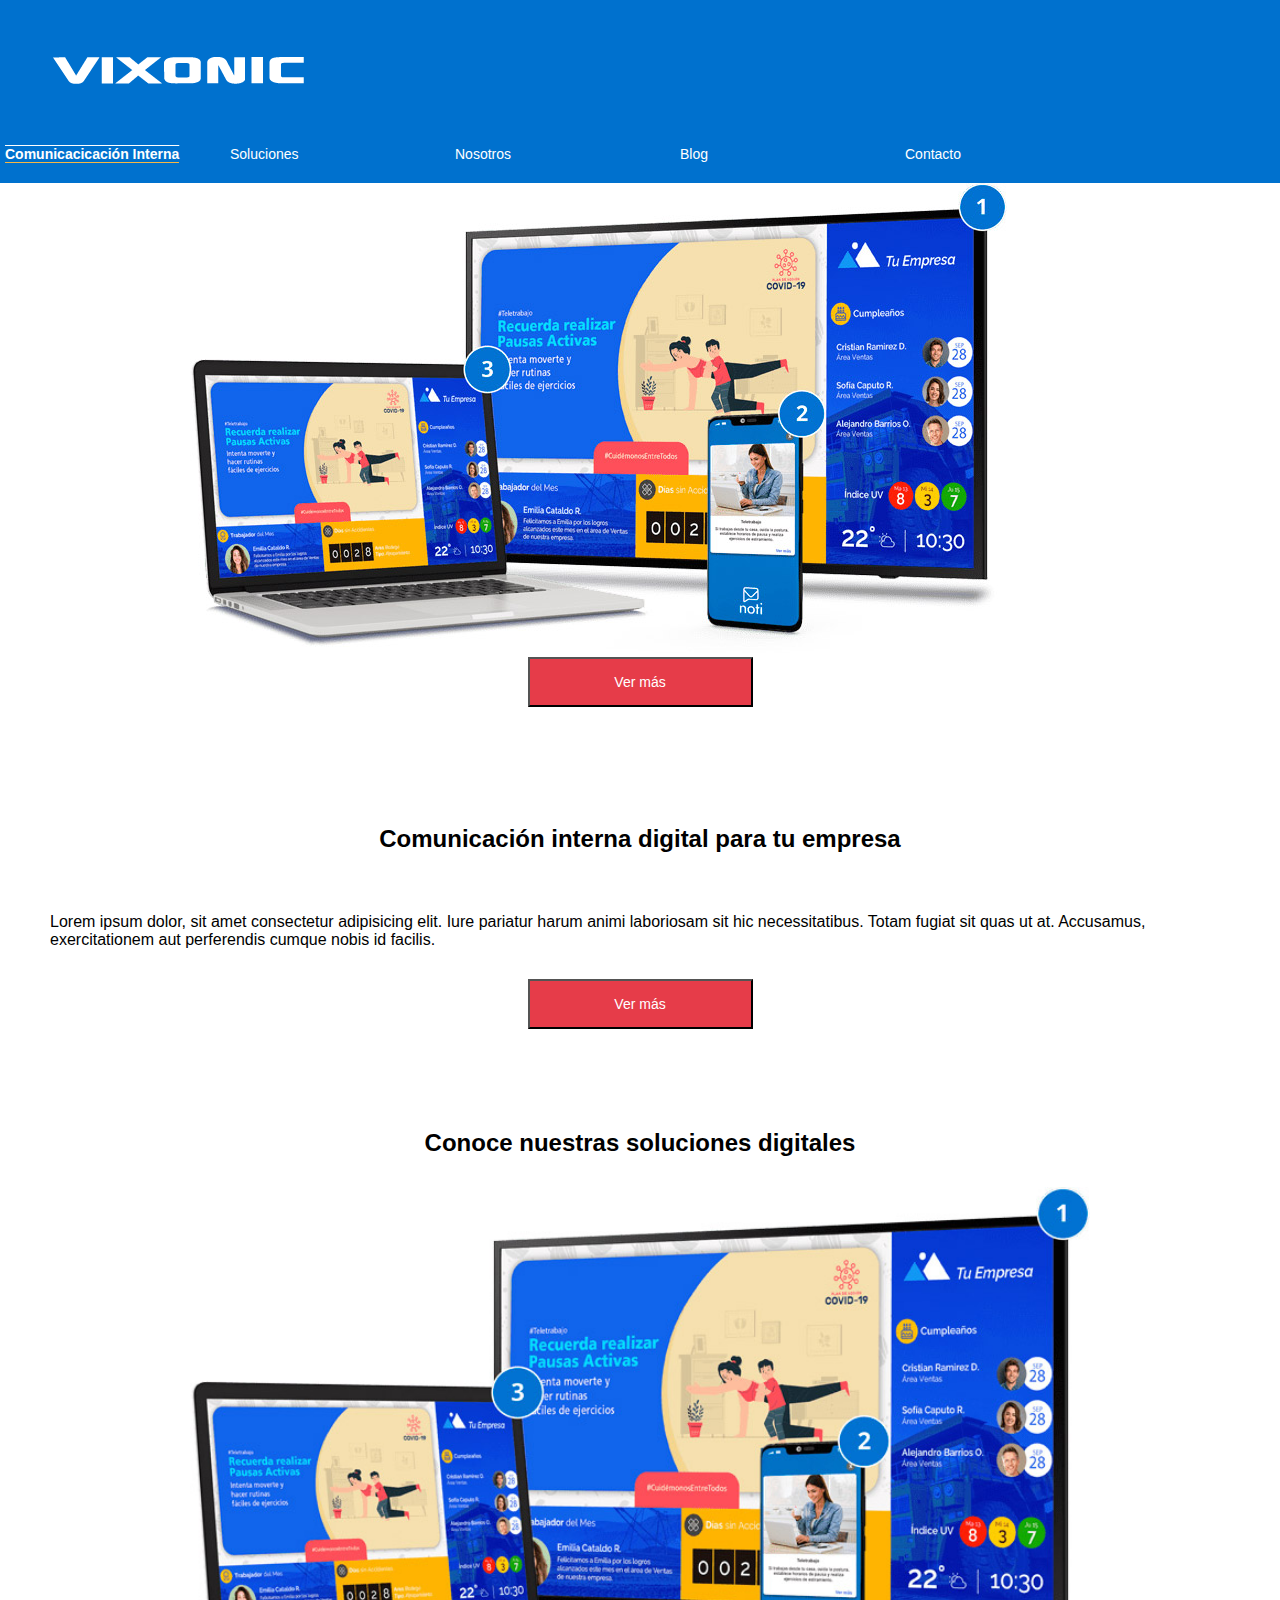
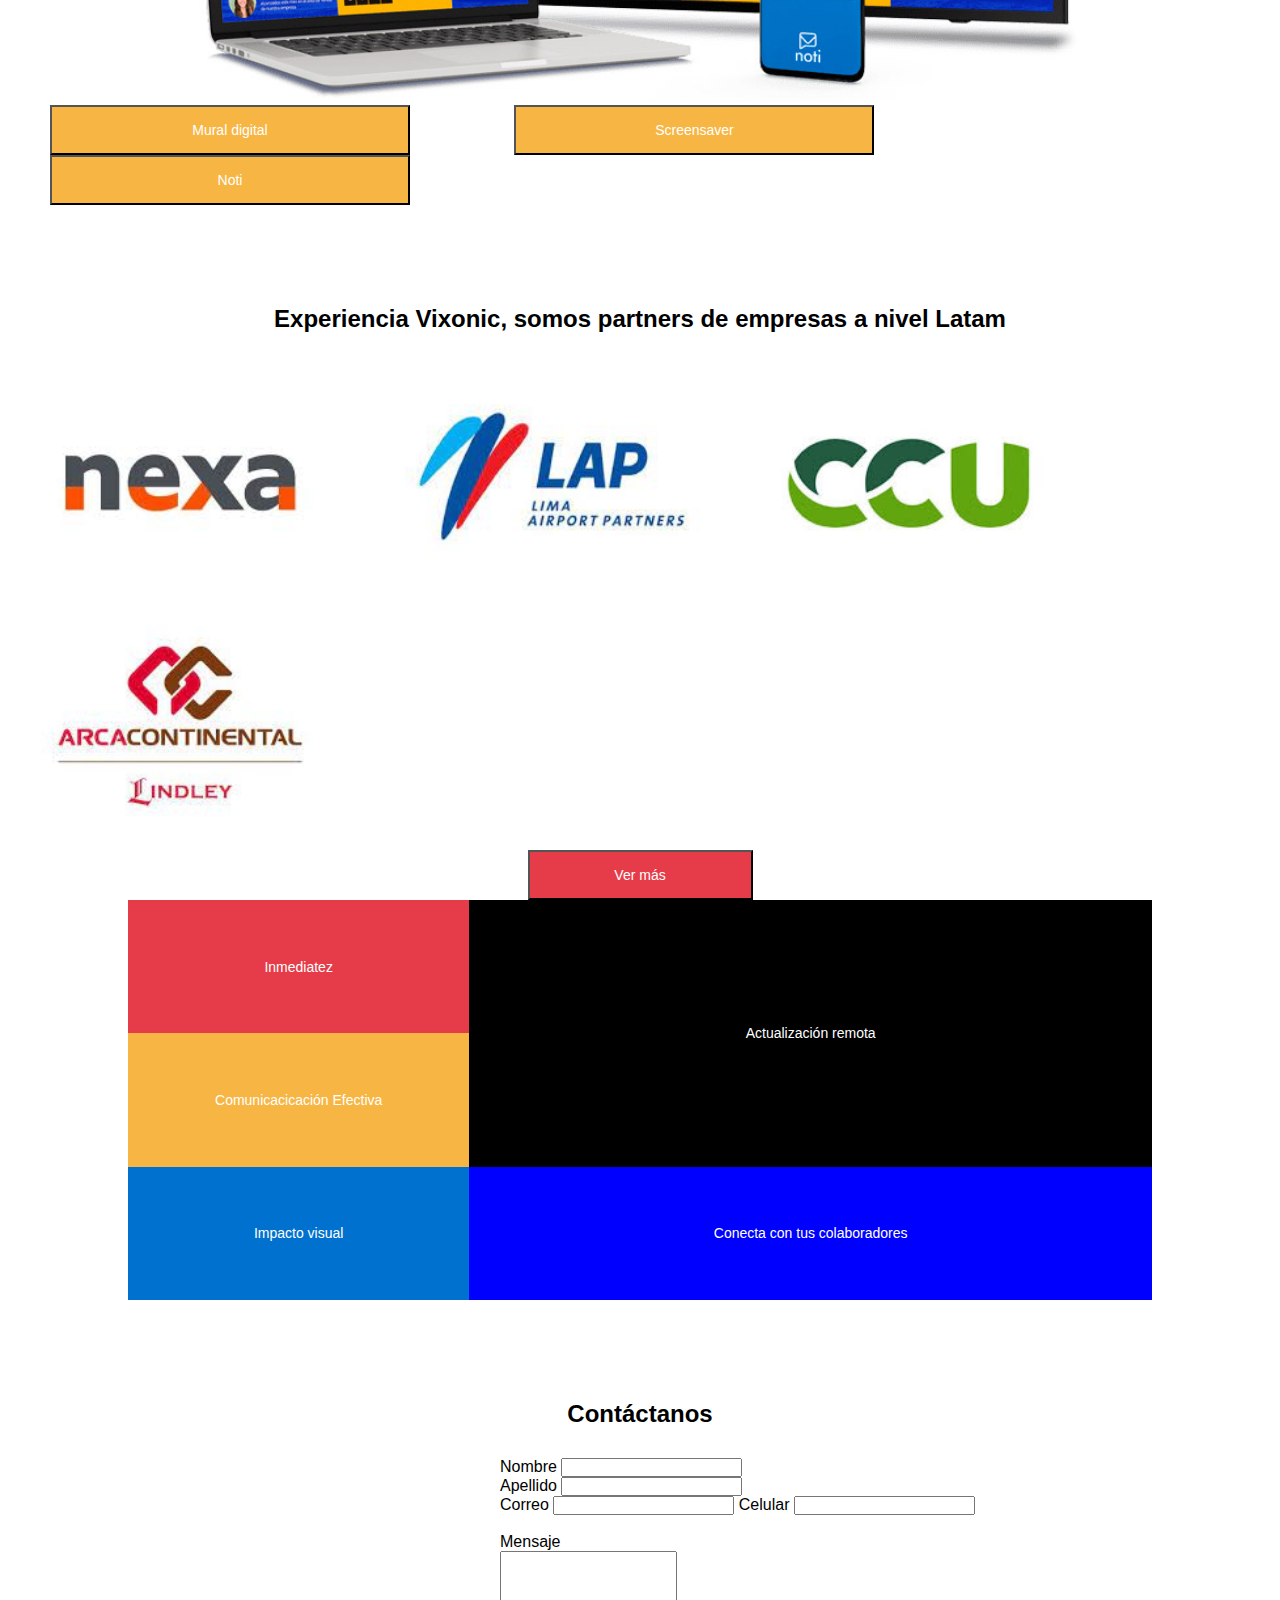
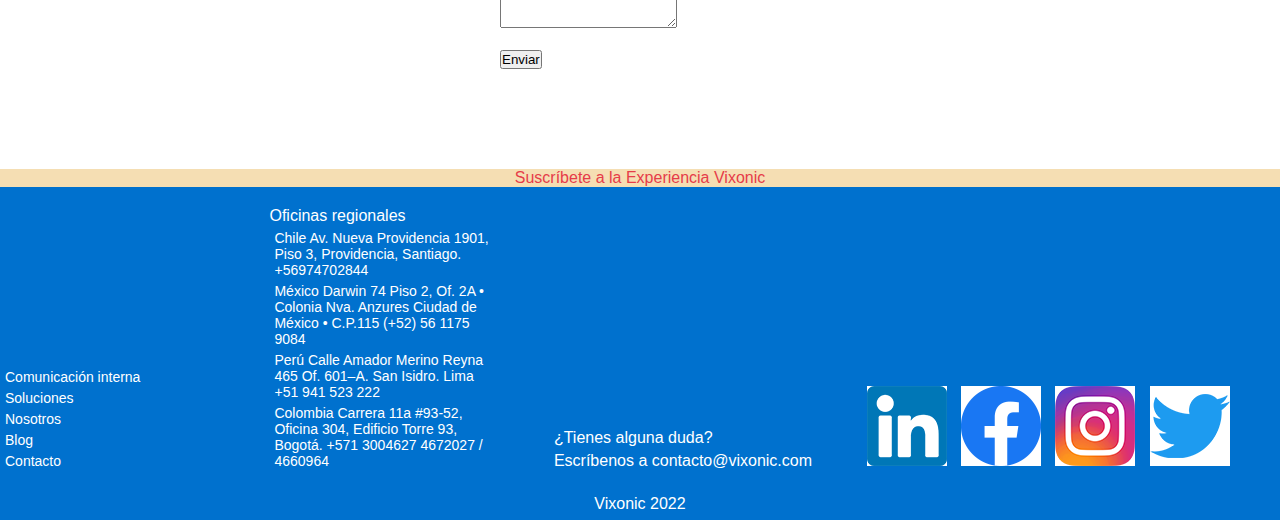
<file: index.html>
<!DOCTYPE html>
<html lang="es">

<head>
    <meta charset="UTF-8">
    <meta http-equiv="X-UA-Compatible" content="IE=edge">
    <meta name="viewport" content="width=device-width, initial-scale=1.0">
    <title>Vixonic</title>
    <link rel="stylesheet" href="css/style.css">
</head>

<body>
    <nav class="nav">
        <a href="index.html">
            <img class="nav__logo" src="images/vixonic_logoweb2x_blanco.png" alt="Logo">
        </a>
        <ul class="nav__links">
            <li class="nav__item">
                <a class="nav__link nav__link--active" href="pages/Comunicacion_interna.html">Comunicacicación
                    Interna</a>
            </li>
            <li class="nav__item">
                <a class="nav__link" href="pages/Soluciones.html">Soluciones</a>
                <ul class="nav__submenu">
                    <li class="nav__item">
                        <a class="nav__link" href="Pages/Mural_digital.html">Mural Digital</a>
                    </li>
                    <li>
                        <a class="nav__link" href="Pages/Screensavers.html">Screensavers</a>
                    </li>
                    <li>
                        <a class="nav__link" href="Pages/Noti.html">Noti</a>
                    </li>
                </ul>
            </li>
            <li class="nav__item">
                <a class="nav__link" href="pages/Nosotros.html">Nosotros</a>
            </li>
            <li class="nav__item">
                <a class="nav__link" href="pages/Blog.html">Blog</a>
            </li>
            <li class="nav__item">
                <a class="nav__link" href="pages/Contacto.html">Contacto</a>
                <ul class="nav__submenu">
                    <li class="nav__item">
                        <a class="nav__link" href="Pages/Soporte.html"></a>
                    </li>
                </ul>
            </li>
        </ul>
    </nav>
    <main>
        <section class="carrusel__banner">
            <img class="carrusel__img" src="images/Portada-Dispositivos-Home-3_comp2.jpeg" alt="soluciones">
            <br>
            <button class="boton__interno">
                <a class="boton__link" href="pages/Soluciones.html">Ver más</a>
            </button>
        </section>
        <br>
        <section class="titulo">
            <h2 class="titulo__h2">
                <p class="titulo__textoh2">Comunicación interna digital para tu empresa</p>
            </h2>
            <p class="texto__parrafo">
                Lorem ipsum dolor, sit amet consectetur adipisicing elit. Iure pariatur harum animi laboriosam sit hic necessitatibus. Totam fugiat sit quas ut at. Accusamus, exercitationem aut perferendis cumque nobis id facilis.
            </p>
            <button class="boton__interno">
                <a class="boton__link" href="pages/Comunicacion_interna.html">Ver más</a>
            </button>
        </section>
        <section class="titulo">
            <h2 class="titulo__h2">
                <p class="titulo__textoh2">Conoce nuestras <strong>soluciones digitales</strong> </p>
            </h2>
            <img class="carrusel__banner" src="images/Portada-Dispositivos-Home-3_comp2.jpeg" alt="mural">
            <button class="boton__soluciones">
                <a class="boton__link" href="pages/Soluciones.html">Mural digital</a>
            </button>
            <button class="boton__soluciones">
                <a class="boton__link" href="pages/Soluciones.html">Screensaver</a>
            </button>
            <button class="boton__soluciones">
                <a class="boton__link" href="pages/Soluciones.html">Noti</a>
            </button>
        </section>
        <section class="titulo">
            <h2 class="titulo__h2">
                <p class="titulo__textoh2"> <strong> Experiencia Vixonic</strong>, somos partners de empresas a nivel
                    Latam</p>
            </h2>
            <img class="img__logoclientes" src="images/nexa logo.jpeg" alt="logo nexa">
            <img class="img__logoclientes" src="images/lap logo.jpeg" alt="LAP logo">
            <img class="img__logoclientes" src="images/ccu logo.jpeg" alt="CCU logo">
            <img class="img__logoclientes" src="images/arca lindley logo.jpeg" alt="Arca continental lindley logo">
            <br>
            <button class="boton__interno">
                <a class="boton__link" href="pages/Nosotros.html">Ver más</a>
            </button>
        </section>
        <div class="gridresponsive">
            <div class="gridresponsive__caja gridresponsive__caja--1">Inmediatez</div>
            <div class="gridresponsive__caja gridresponsive__caja--2">Comunicacicación Efectiva</div>
            <div class="gridresponsive__caja gridresponsive__caja--3">Actualización remota</div>
            <div class="gridresponsive__caja gridresponsive__caja--4">Impacto visual</div>
            <div class="gridresponsive__caja gridresponsive__caja--5">Conecta con tus colaboradores</div>   
        </div>
        <section class="titulo">
            <h2 class="titulo__h2">
                <p class="titulo__textoh2">Contáctanos</p>
            </h2>
            <form class="formulario__contacto">
                <div>
                    <label for="nombre">Nombre</label>
                    <input type="text" required>
                </div>
                <div>
                    <label for="apellido">Apellido</label>
                    <input type="text" required>
                </div>
                <div>
                    <label for="correo">Correo</label>
                    <input type="text" required>
                    <label for="celular">Celular</label>
                    <input type="number" required>
                </div>
                <br>
                <div>
                    <label for="mensaje">Mensaje</label>
                    <br>
                    <textarea name="" id="" cols="20" rows="5"></textarea>
                </div>
                <br>
                <input type="submit" value="Enviar">
            </form>
        </section>
        <section class="animacion_susccribete">
            <p>Suscríbete a la Experiencia Vixonic</p>
        </section>
    </main>
    <footer class="footer">
        <div class="footer__content">
            <ul class="footer__links">
                <li class="footer__item">
                    <a class="footer__link" href="pages/Comunicacion_interna.html">Comunicación interna</a>
                </li>
                <li class="footer__item">
                    <a class="footer__link" href="pages/Soluciones.html">Soluciones</a>
                </li>
                <li class="footer__item">
                    <a class="footer__link" href="pages/Nosotros.html">Nosotros</a>
                </li>
                <li class="footer__item">
                    <a class="footer__link" href="pages/Blog.html">Blog</a>
                </li>
                <li class="footer__item">
                    <a class="footer__link" href="pages/Contacto.html">Contacto</a>
                </li>
            </ul>
        </div>
        <div class="footer__content">
            <p class="footer__address">Oficinas regionales</p>
            <ul class="footer__addressdetail">
                <li class="footer__country">
                    Chile
                    Av. Nueva Providencia 1901,
                    Piso 3, Providencia, Santiago.
                    +56974702844
                </li>
                <li class="footer__country">
                    México
                    Darwin 74 Piso 2, Of. 2A • Colonia
                    Nva. Anzures Ciudad de México • C.P.115
                    (+52) 56 1175 9084
                </li>
                <li class="footer__country">
                    Perú
                    Calle Amador Merino Reyna 465
                    Of. 601–A. San Isidro. Lima
                    +51 941 523 222
                </li>
                <li class="footer__country">
                    Colombia
                    Carrera 11a #93-52, Oficina 304,
                    Edificio Torre 93, Bogotá.
                    +571 3004627
                    4672027 / 4660964
                </li>
            </ul>
        </div>
        <div class="footer__content">
            <p class="footer__write">¿Tienes alguna duda?</p>
            <p class="footer__write">Escríbenos a contacto@vixonic.com</p>
        </div>
        <div class="footer__content">
            <a class="footer_sociallink" href="https://www.linkedin.com/company/vixonic-ds/">
                <img src="images/linkedin.png" alt="Linkedin logo"></a>
            <a class="footer_sociallink" href="https://www.facebook.com/vixonic">
                <img src="images/Facebook_f_logo_(2019).png" alt="Facebook logo"></a>
            <a class="footer_sociallink" href="https://www.instagram.com/vixonic">
                <img src="images/Instagram-logo.png" alt="Instagram logo"></a>
            <a class="footer_sociallink" href="https://www.twitter.com/vixonic">
                <img src="images/Twitter-logo.png" alt="Twitter logo"></a>
        </div>
        <div class="footer__copyright">
            <p class="footer__empresa">Vixonic 2022</p>
        </div>
    </footer>
</body>

</html>
</file>
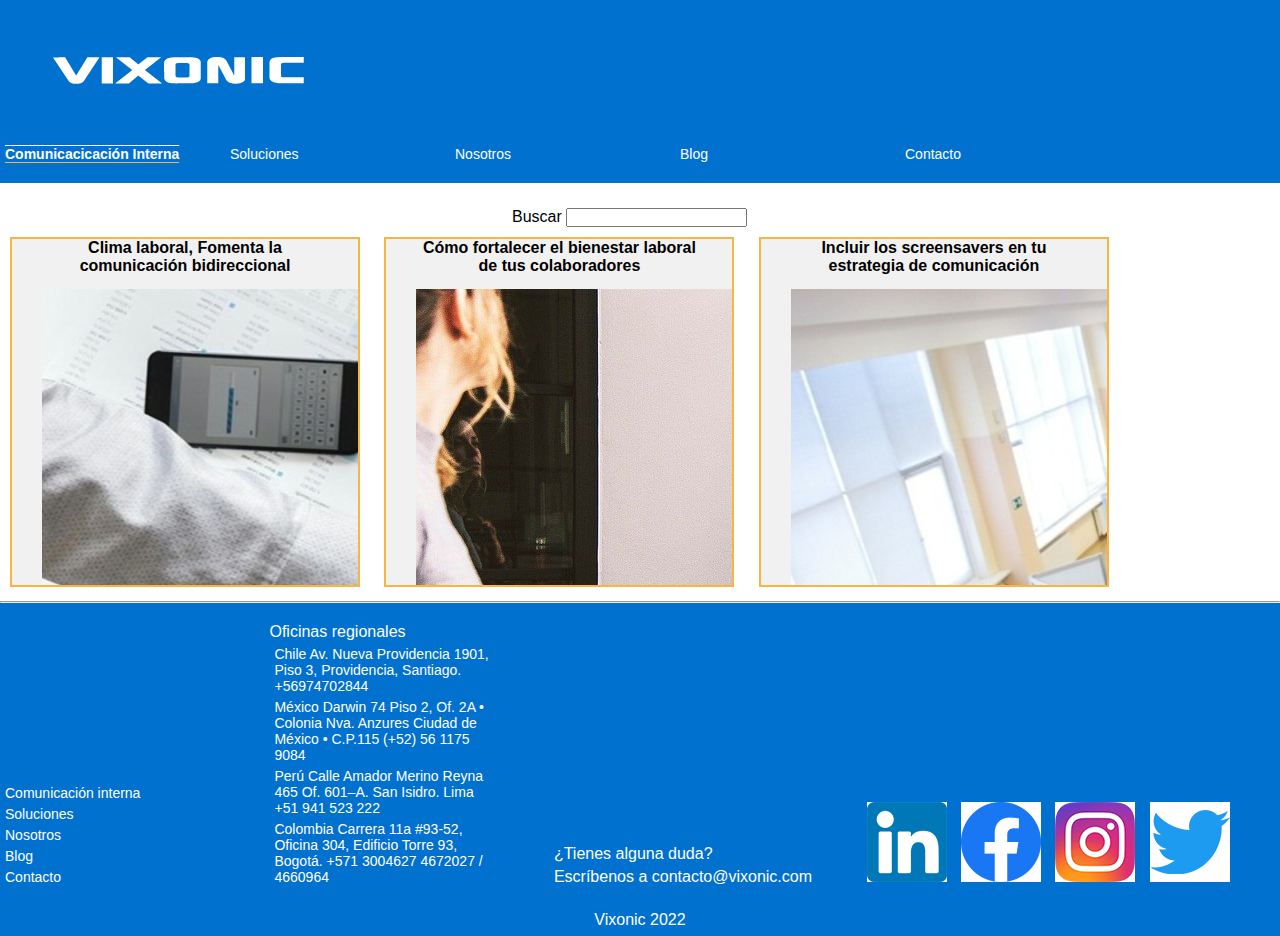
<file: Pages/Blog.html>
<!DOCTYPE html>
<html lang="es">

<head>
    <meta charset="UTF-8">
    <meta http-equiv="X-UA-Compatible" content="IE=edge">
    <meta name="viewport" content="width=device-width, initial-scale=1.0">
    <title>Blog</title>
    <link rel="stylesheet" href="../css/style.css">
</head>

<body>
    <nav class="nav">
        <a href="../index.html">
            <img class="nav__logo" src="../images/vixonic_logoweb2x_blanco.png" alt="Logo">
        </a>
        <ul class="nav__links">
            <li class="nav__item">
                <a class="nav__link nav__link--active" href="pages/Comunicacion_interna.html">Comunicacicación Interna</a>
            </li>
            <li class="nav__item">
                <a class="nav__link" href="pages/Soluciones.html">Soluciones</a>
                <ul class="nav__submenu">
                    <li class="nav__item">
                        <a class="nav__link" href="pages/Mural_digital.html">Mural Digital</a>
                    </li>
                    <li>
                        <a class="nav__link" href="pages/Screensavers.html">Screensavers</a>
                    </li>
                    <li>
                        <a class="nav__link" href="pages/Noti.html">Noti</a>
                    </li>
                </ul>
            </li>
            <li class="nav__item">
                <a class="nav__link" href="pages/Nosotros.html">Nosotros</a>
            </li>
            <li class="nav__item">
                <a class="nav__link" href="pages/Blog.html">Blog</a>
            </li>
            <li class="nav__item">
                <a class="nav__link" href="pages/Contacto.html">Contacto</a>
                <ul class="nav__submenu">
                    <li class="nav__item">
                        <a class="nav__link" href="pages/Soporte.html"></a>
                    </li>
                </ul>
            </li>
        </ul>
    </nav>
    <main class="main" >
<div>
    <form class="barra">
        <div class="barra__buscar">
            <label for="search">Buscar</label>
            <input type="search">
        </div>
    </form>
</div>

        <div class="card">
            <div class="card__header">
                <h4> Clima laboral, Fomenta la comunicación bidireccional</h4>
            </div>
            <div class="card__body">
                <img class="card__image" src="../images/img-blog1.jpeg" alt="nota de clima">
            </div>
        </div>
        <div class="card">
            <div class="card__header">
                <h4> Cómo fortalecer el bienestar laboral de tus colaboradores </h4>
            </div>
            <div class="card__body">
                <img class="card__image" src="../images/img-blog2.jpeg" alt="nota de comunicacion interna">
            </div>
        </div>
        <div class="card">
            <div class="card__header">
                <h4> Incluir los screensavers en tu estrategia de comunicación </h4>
            </div>
            <div class="card__body">
                <img class="card__image" src="../images/img-blog3.jpeg" alt="nota de">
            </div>
        </div>
    </main>
    <hr>
    <footer class="footer">
        <div class="footer__content">
            <ul class="footer__links">
                <li class="footer__item">
                    <a class="footer__link" href="pages/Comunicacion_interna.html">Comunicación interna</a>
                </li>
                <li class="footer__item">
                    <a class="footer__link" href="pages/Soluciones.html">Soluciones</a>
                </li>
                <li class="footer__item">
                    <a class="footer__link" href="pages/Nosotros.html">Nosotros</a>
                </li>
                <li class="footer__item">
                    <a class="footer__link" href="pages/Blog.html">Blog</a>
                </li>
                <li class="footer__item">
                    <a class="footer__link" href="pages/Contacto.html">Contacto</a>
                </li>
            </ul>
        </div>
        <div class="footer__content">
            <p class="footer__address">Oficinas regionales</p>
            <ul class="footer__addressdetail">
                <li class="footer__country">
                    Chile
                    Av. Nueva Providencia 1901,
                    Piso 3, Providencia, Santiago.
                    +56974702844
                </li>
                <li class="footer__country">
                    México
                    Darwin 74 Piso 2, Of. 2A • Colonia
                    Nva. Anzures Ciudad de México • C.P.115
                    (+52) 56 1175 9084
                </li>
                <li class="footer__country">
                    Perú
                    Calle Amador Merino Reyna 465
                    Of. 601–A. San Isidro. Lima
                    +51 941 523 222
                </li>
                <li class="footer__country">
                    Colombia
                    Carrera 11a #93-52, Oficina 304,
                    Edificio Torre 93, Bogotá.
                    +571 3004627
                    4672027 / 4660964
                </li>
            </ul>
        </div>
        <div class="footer__content">
            <p class="footer__write">¿Tienes alguna duda?</p>
            <p class="footer__write">Escríbenos a contacto@vixonic.com</p>
        </div>
        <div class="footer__content">
            <a class="footer_sociallink" href="https://www.linkedin.com/company/vixonic-ds/">
                <img src="../images/linkedin.png" alt="Linkedin logo"></a>
            <a class="footer_sociallink" href="https://www.facebook.com/vixonic">
                <img src="../images/Facebook_f_logo_(2019).png" alt="Facebook logo"></a>
            <a class="footer_sociallink" href="https://www.instagram.com/vixonic">
                <img src="../images/Instagram-logo.png" alt="Instagram logo"></a>
            <a class="footer_sociallink" href="https://www.twitter.com/vixonic">
                <img src="../images/Twitter-logo.png" alt="Twitter logo"></a>
        </div>
        <div class="footer__copyright">
            <p class="footer__empresa">Vixonic 2022</p>
        </div>
    </footer>
</body>

</html>
</file>
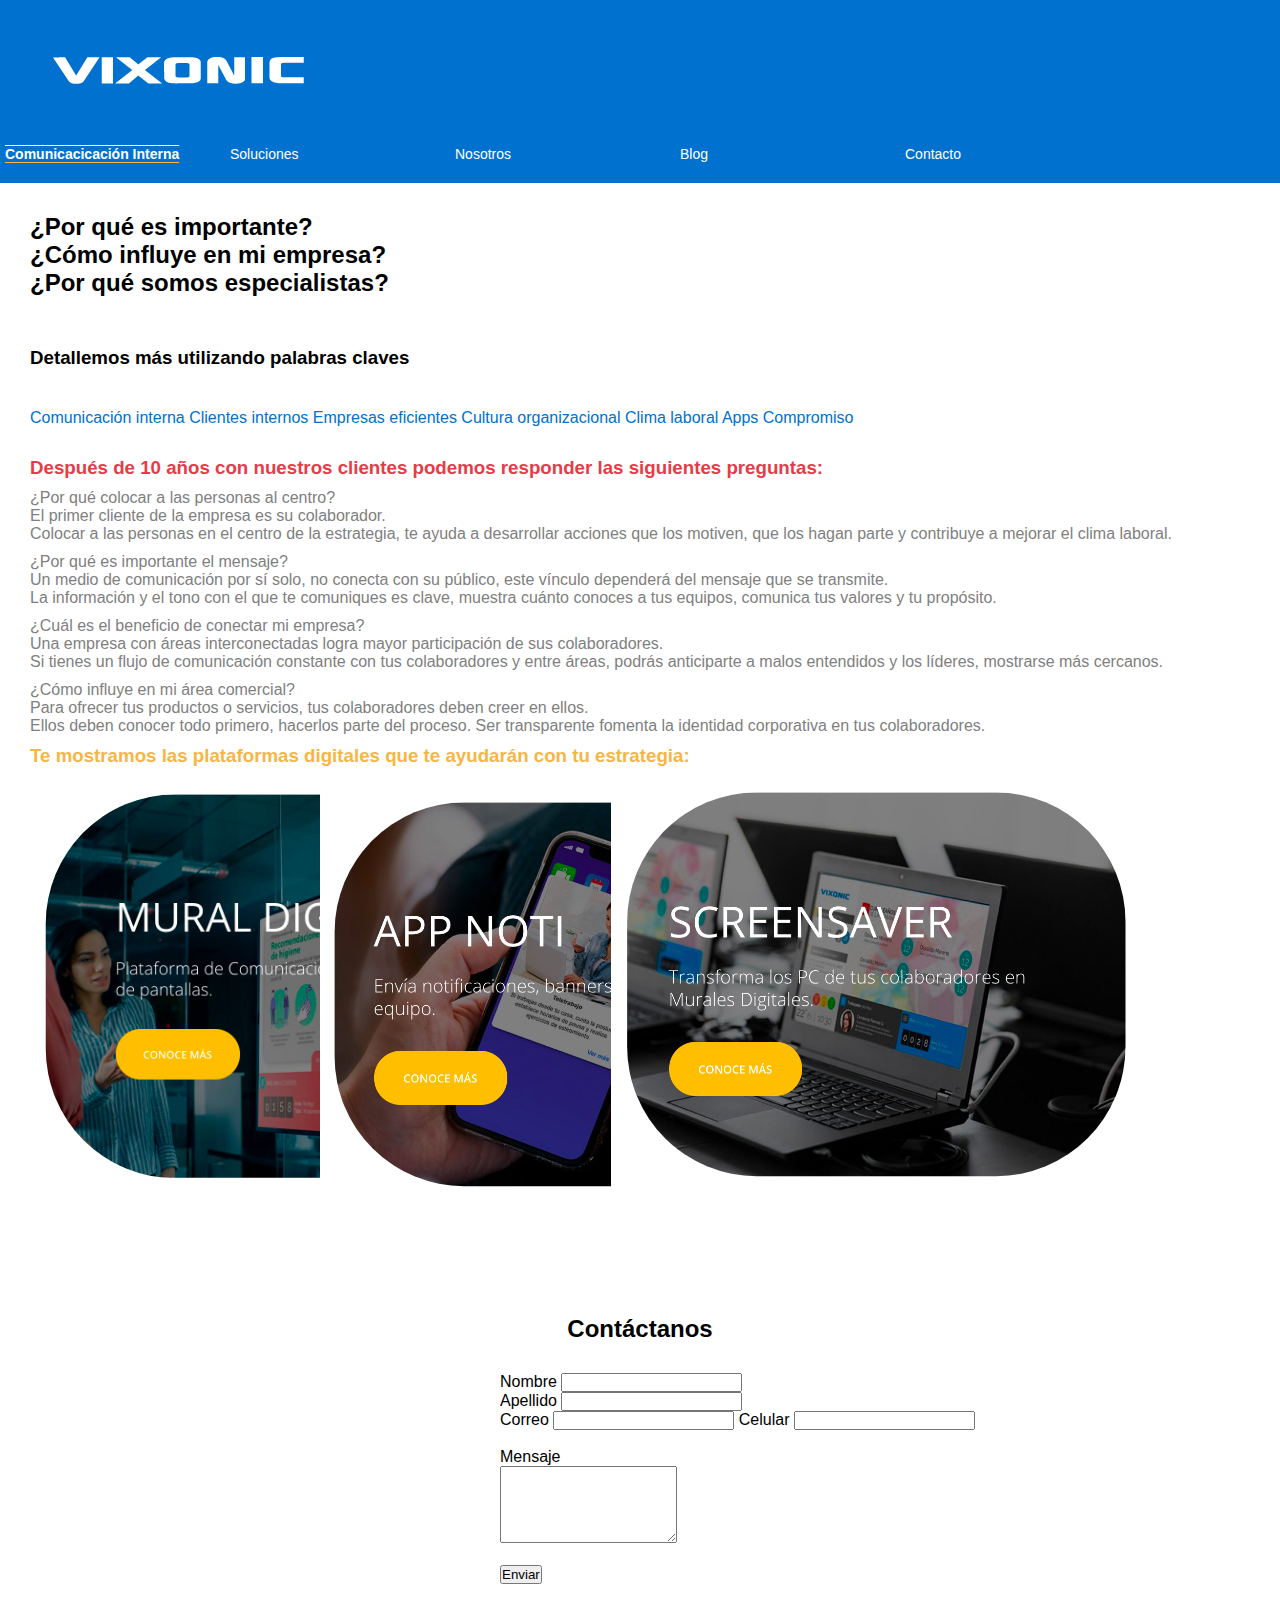
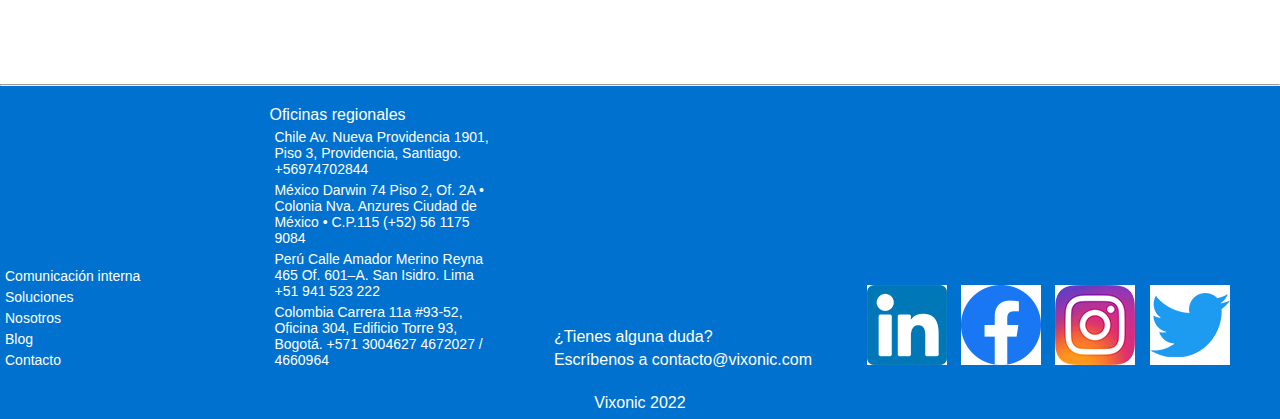
<file: Pages/Comunicacion_interna.html>
<!DOCTYPE html>
<html lang="es">

<head>
    <meta charset="UTF-8">
    <meta http-equiv="X-UA-Compatible" content="IE=edge">
    <meta name="viewport" content="width=device-width, initial-scale=1.0">
    <title>Comunicacicación Interna</title>
    <link rel="stylesheet" href="../css/style.css">
</head>

<body>
    <nav class="nav">
        <a href="../index.html">
            <img class="nav__logo" src="../images/vixonic_logoweb2x_blanco.png" alt="Logo">
        </a>
        <ul class="nav__links">
            <li class="nav__item">
                <a class="nav__link nav__link--active" href="pages/Comunicacion_interna.html">Comunicacicación
                    Interna</a>
            </li>
            <li class="nav__item">
                <a class="nav__link" href="pages/Soluciones.html">Soluciones</a>
                <ul class="nav__submenu">
                    <li class="nav__item">
                        <a class="nav__link" href="pages/Mural_digital.html">Mural Digital</a>
                    </li>
                    <li>
                        <a class="nav__link" href="pages/Screensavers.html">Screensavers</a>
                    </li>
                    <li>
                        <a class="nav__link" href="pages/Noti.html">Noti</a>
                    </li>
                </ul>
            </li>
            <li class="nav__item">
                <a class="nav__link" href="pages/Nosotros.html">Nosotros</a>
            </li>
            <li class="nav__item">
                <a class="nav__link" href="pages/Blog.html">Blog</a>
            </li>
            <li class="nav__item">
                <a class="nav__link" href="pages/Contacto.html">Contacto</a>
                <ul class="nav__submenu">
                    <li class="nav__item">
                        <a class="nav__link" href="pages/Soporte.html"></a>
                    </li>
                </ul>
            </li>
        </ul>
    </nav>
    <main>
        <section class="preguntas__iniciales">
            <h2 class="preguntas">
                <p>¿Por qué es importante?</p>
            </h2>
            <h2 class="preguntas">
                <p>¿Cómo influye en mi empresa?</p>
            </h2>
            <h2 class="preguntas">
                <p>¿Por qué somos especialistas?</p>
            </h2>
        </section>

        <section class="palabras__links">
            <h3 class="titulo__palabras">
                <p>Detallemos más utilizando palabras claves</p>
            </h3>
            <p class="mapadepalabras">
                Comunicación interna
                Clientes internos
                Empresas eficientes
                Cultura organizacional
                Clima laboral
                Apps
                Compromiso
            </p>
        </section>
        <section class="experiencia">
            <h3 class="titulo__experiencia">
                <p>Después de 10 años con nuestros clientes podemos responder las siguientes preguntas: </p>
            </h3>
            <p class="contenido">¿Por qué colocar a las personas al centro?
                <br>
                El primer cliente de la empresa es su colaborador.
                <br>
                Colocar a las personas en el centro de la estrategia, te ayuda
                a desarrollar acciones que los motiven, que los hagan parte
                y contribuye a mejorar el clima laboral.
            </p>
            <p class="contenido">
                ¿Por qué es importante el mensaje?
                <br>
                Un medio de comunicación por sí solo, no conecta con su
                público, este vínculo dependerá del mensaje que se transmite.
                <br>
                La información y el tono con el que te comuniques es clave,
                muestra cuánto conoces a tus equipos, comunica tus valores y
                tu propósito.
            </p>
            <p class="contenido">
                ¿Cuál es el beneficio de conectar mi empresa?
                <br>
                Una empresa con áreas interconectadas logra mayor
                participación de sus colaboradores.
                <br>
                Si tienes un flujo de comunicación constante con tus
                colaboradores y entre áreas, podrás anticiparte a malos
                entendidos y los líderes, mostrarse más cercanos.
            </p>
            <p class="contenido">
                ¿Cómo influye en mi área comercial?
                <br>
                Para ofrecer tus productos o servicios, tus colaboradores
                deben creer en ellos.
                <br>
                Ellos deben conocer todo primero, hacerlos parte del
                proceso. Ser transparente fomenta la identidad corporativa en tus colaboradores.
            </p>
        </section>
        <section class="soluciones__paginas">
            <h3 class="titulo__beneficios">
                <p>Te mostramos las plataformas digitales que te ayudarán con tu estrategia:</p>
            </h3>
            <div class="enlace__beneficios">
                <a href="/Pages/Mural_digital.html"><img src="../images/mural digital.png" alt="mural digital"></a>
            </div>
            <div class="enlace__beneficios">
                <a href="/Pages/Noti.html"><img src="../images/noti.png" alt="Noti"></a>
            </div>
            <div class="enlace__beneficios">
                <a href="/Pages/Screensavers.html"><img src="../images/screensaver.png" alt="Screensaver"></a>
            </div>
        </section>
        <section class="titulo">
            <h2 class="titulo__h2">
                <p class="titulo__textoh2">Contáctanos</p>
            </h2>
            <form class="formulario__contacto">
                <div>
                    <label for="nombre">Nombre</label>
                    <input type="text" required>
                </div>
                <div>
                    <label for="apellido">Apellido</label>
                    <input type="text" required>
                </div>
                <div>
                    <label for="correo">Correo</label>
                    <input type="text" required>
                    <label for="celular">Celular</label>
                    <input type="number" required>
                </div>
                <br>
                <div>
                    <label for="mensaje">Mensaje</label>
                    <br>
                    <textarea name="" id="" cols="20" rows="5"></textarea>
                </div>
                <br>
                <input type="submit" value="Enviar">
            </form>
        </section>
    </main>
    <hr>
    <footer class="footer">
        <div class="footer__content">
            <ul class="footer__links">
                <li class="footer__item">
                    <a class="footer__link" href="pages/Comunicacion_interna.html">Comunicación interna</a>
                </li>
                <li class="footer__item">
                    <a class="footer__link" href="pages/Soluciones.html">Soluciones</a>
                </li>
                <li class="footer__item">
                    <a class="footer__link" href="pages/Nosotros.html">Nosotros</a>
                </li>
                <li class="footer__item">
                    <a class="footer__link" href="pages/Blog.html">Blog</a>
                </li>
                <li class="footer__item">
                    <a class="footer__link" href="pages/Contacto.html">Contacto</a>
                </li>
            </ul>
        </div>
        <div class="footer__content">
            <p class="footer__address">Oficinas regionales</p>
            <ul class="footer__addressdetail">
                <li class="footer__country">
                    Chile
                    Av. Nueva Providencia 1901,
                    Piso 3, Providencia, Santiago.
                    +56974702844
                </li>
                <li class="footer__country">
                    México
                    Darwin 74 Piso 2, Of. 2A • Colonia
                    Nva. Anzures Ciudad de México • C.P.115
                    (+52) 56 1175 9084
                </li>
                <li class="footer__country">
                    Perú
                    Calle Amador Merino Reyna 465
                    Of. 601–A. San Isidro. Lima
                    +51 941 523 222
                </li>
                <li class="footer__country">
                    Colombia
                    Carrera 11a #93-52, Oficina 304,
                    Edificio Torre 93, Bogotá.
                    +571 3004627
                    4672027 / 4660964
                </li>
            </ul>
        </div>
        <div class="footer__content">
            <p class="footer__write">¿Tienes alguna duda?</p>
            <p class="footer__write">Escríbenos a contacto@vixonic.com</p>
        </div>
        <div class="footer__content">
            <a class="footer_sociallink" href="https://www.linkedin.com/company/vixonic-ds/">
                <img src="../images/linkedin.png" alt="Linkedin logo"></a>
            <a class="footer_sociallink" href="https://www.facebook.com/vixonic">
                <img src="../images/Facebook_f_logo_(2019).png" alt="Facebook logo"></a>
            <a class="footer_sociallink" href="https://www.instagram.com/vixonic">
                <img src="../images/Instagram-logo.png" alt="Instagram logo"></a>
            <a class="footer_sociallink" href="https://www.twitter.com/vixonic">
                <img src="../images/Twitter-logo.png" alt="Twitter logo"></a>
        </div>
        <div class="footer__copyright">
            <p class="footer__empresa">Vixonic 2022</p>
        </div>
    </footer>
</body>

</html>
</file>
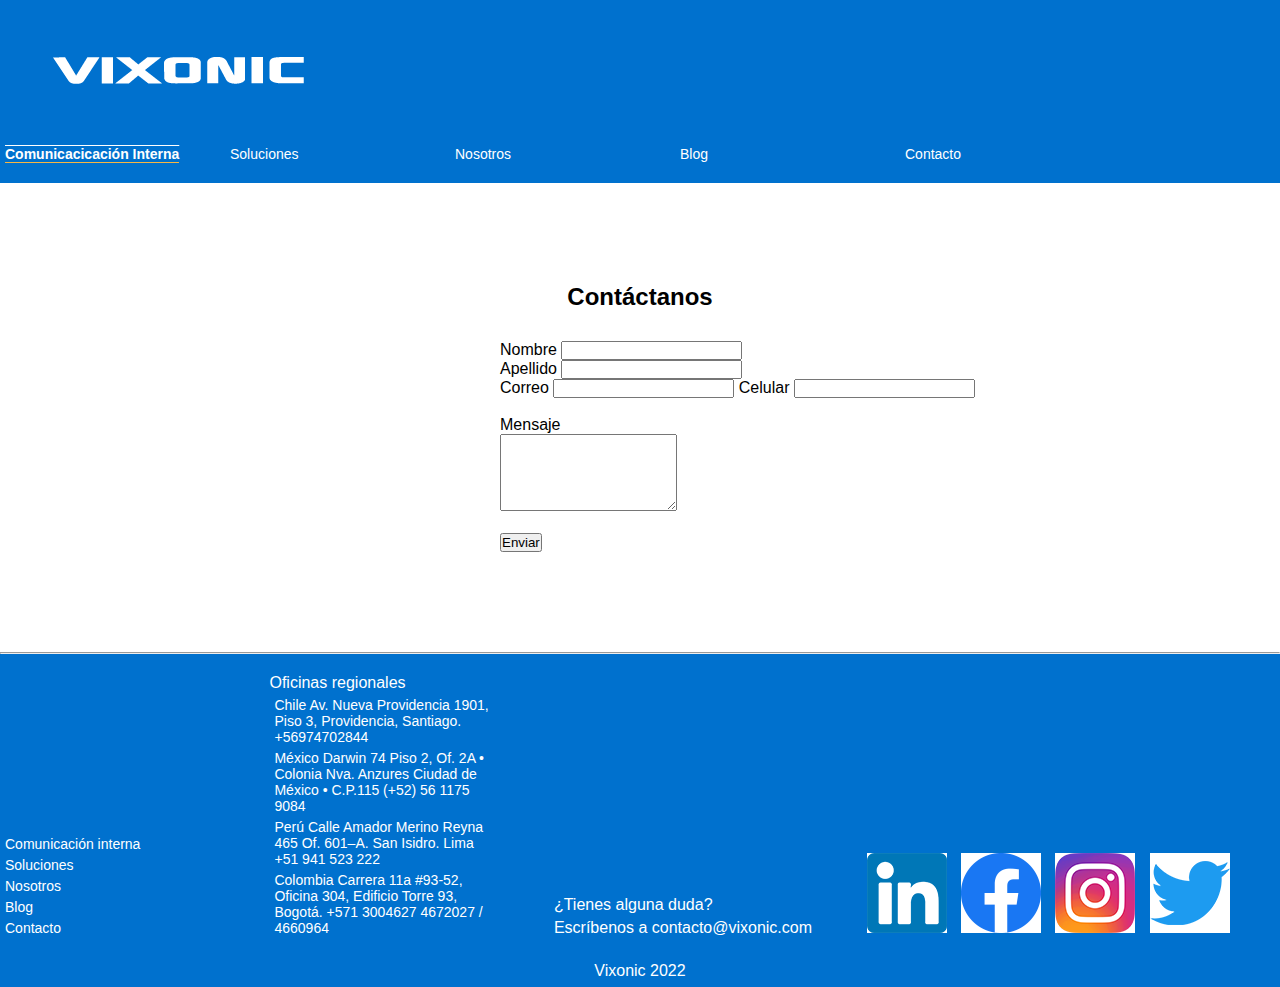
<file: Pages/Contacto.html>
<!DOCTYPE html>
<html lang="es">

<head>
    <meta charset="UTF-8">
    <meta http-equiv="X-UA-Compatible" content="IE=edge">
    <meta name="viewport" content="width=device-width, initial-scale=1.0">
    <title>Contacto</title>
    <link rel="stylesheet" href="../css/style.css">
</head>

<body>
    <nav class="nav">
        <a href="../index.html">
            <img class="nav__logo" src="../images/vixonic_logoweb2x_blanco.png" alt="Logo">
        </a>
        <ul class="nav__links">
            <li class="nav__item">
                <a class="nav__link nav__link--active" href="pages/Comunicacion_interna.html">Comunicacicación Interna</a>
            </li>
            <li class="nav__item">
                <a class="nav__link" href="pages/Soluciones.html">Soluciones</a>
                <ul class="nav__submenu">
                    <li class="nav__item">
                        <a class="nav__link" href="pages/Mural_digital.html">Mural Digital</a>
                    </li>
                    <li>
                        <a class="nav__link" href="pages/Screensavers.html">Screensavers</a>
                    </li>
                    <li>
                        <a class="nav__link" href="pages/Noti.html">Noti</a>
                    </li>
                </ul>
            </li>
            <li class="nav__item">
                <a class="nav__link" href="pages/Nosotros.html">Nosotros</a>
            </li>
            <li class="nav__item">
                <a class="nav__link" href="pages/Blog.html">Blog</a>
            </li>
            <li class="nav__item">
                <a class="nav__link" href="pages/Contacto.html">Contacto</a>
                <ul class="nav__submenu">
                    <li class="nav__item">
                        <a class="nav__link" href="pages/Soporte.html"></a>
                    </li>
                </ul>
            </li>
        </ul>
    </nav>
    <main>
        <section class="titulo">
            <h2 class="titulo__h2">
                <p class="titulo__textoh2">Contáctanos</p>
            </h2>
            <form class="formulario__contacto">
                <div>
                    <label for="nombre">Nombre</label>
                    <input type="text" required>
                </div>
                <div>
                    <label for="apellido">Apellido</label>
                    <input type="text" required>
                </div>
                <div>
                    <label for="correo">Correo</label>
                    <input type="text" required>
                    <label for="celular">Celular</label>
                    <input type="number" required>
                </div>
                <br>
                <div>
                    <label for="mensaje">Mensaje</label>
                    <br>
                    <textarea name="" id="" cols="20" rows="5"></textarea>
                </div>
                <br>
                <input type="submit" value="Enviar">
            </form>
        </section>
    </main>
    <hr>
    <footer class="footer">
        <div class="footer__content">
            <ul class="footer__links">
                <li class="footer__item">
                    <a class="footer__link" href="pages/Comunicacion_interna.html">Comunicación interna</a>
                </li>
                <li class="footer__item">
                    <a class="footer__link" href="pages/Soluciones.html">Soluciones</a>
                </li>
                <li class="footer__item">
                    <a class="footer__link" href="pages/Nosotros.html">Nosotros</a>
                </li>
                <li class="footer__item">
                    <a class="footer__link" href="pages/Blog.html">Blog</a>
                </li>
                <li class="footer__item">
                    <a class="footer__link" href="pages/Contacto.html">Contacto</a>
                </li>
            </ul>
        </div>
        <div class="footer__content">
            <p class="footer__address">Oficinas regionales</p>
            <ul class="footer__addressdetail">
                <li class="footer__country">
                    Chile
                    Av. Nueva Providencia 1901,
                    Piso 3, Providencia, Santiago.
                    +56974702844
                </li>
                <li class="footer__country">
                    México
                    Darwin 74 Piso 2, Of. 2A • Colonia
                    Nva. Anzures Ciudad de México • C.P.115
                    (+52) 56 1175 9084
                </li>
                <li class="footer__country">
                    Perú
                    Calle Amador Merino Reyna 465
                    Of. 601–A. San Isidro. Lima
                    +51 941 523 222
                </li>
                <li class="footer__country">
                    Colombia
                    Carrera 11a #93-52, Oficina 304,
                    Edificio Torre 93, Bogotá.
                    +571 3004627
                    4672027 / 4660964
                </li>
            </ul>
        </div>
        <div class="footer__content">
            <p class="footer__write">¿Tienes alguna duda?</p>
            <p class="footer__write">Escríbenos a contacto@vixonic.com</p>
        </div>
        <div class="footer__content">
            <a class="footer_sociallink" href="https://www.linkedin.com/company/vixonic-ds/">
                <img src="../images/linkedin.png" alt="Linkedin logo"></a>
            <a class="footer_sociallink" href="https://www.facebook.com/vixonic">
                <img src="../images/Facebook_f_logo_(2019).png" alt="Facebook logo"></a>
            <a class="footer_sociallink" href="https://www.instagram.com/vixonic">
                <img src="../images/Instagram-logo.png" alt="Instagram logo"></a>
            <a class="footer_sociallink" href="https://www.twitter.com/vixonic">
                <img src="../images/Twitter-logo.png" alt="Twitter logo"></a>
        </div>
        <div class="footer__copyright">
            <p class="footer__empresa">Vixonic 2022</p>
        </div>
    </footer>
</body>

</html>
</file>
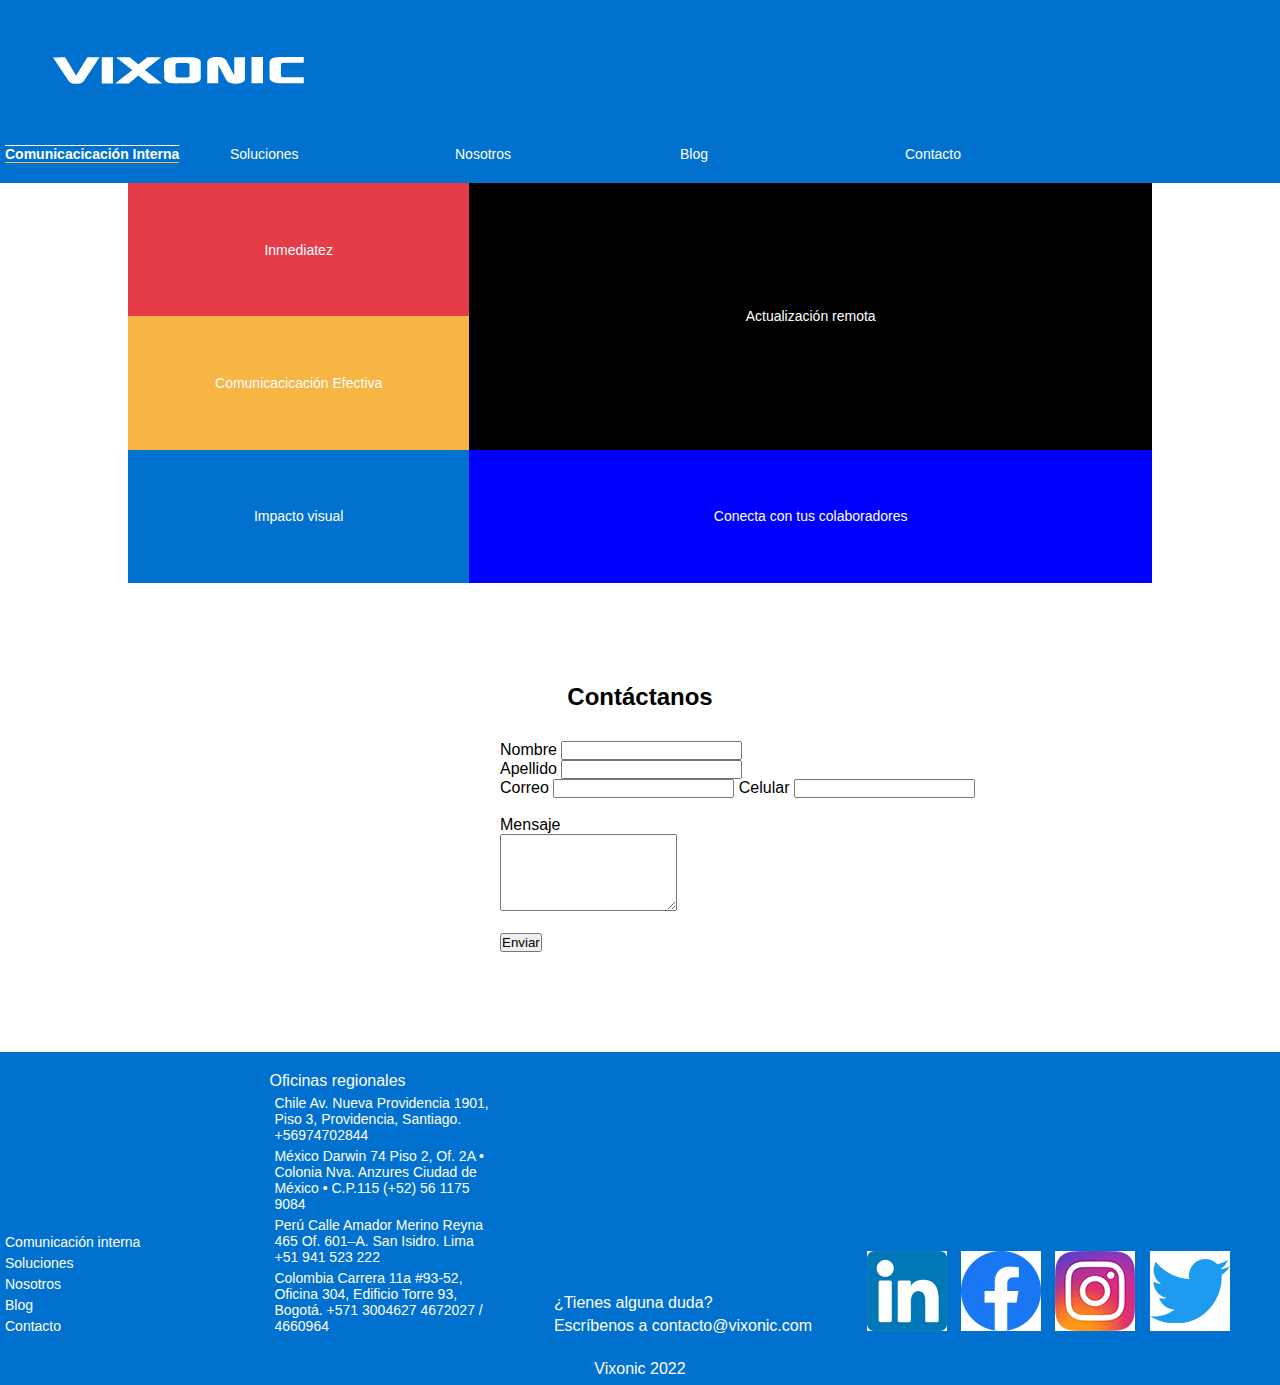
<file: Pages/Mural_digital.html>
<!DOCTYPE html>
<html lang="es">

<head>
    <meta charset="UTF-8">
    <meta http-equiv="X-UA-Compatible" content="IE=edge">
    <meta name="viewport" content="width=device-width, initial-scale=1.0">
    <title>Mural Digital</title>
    <link rel="stylesheet" href="../css/style.css">
</head>

<body>
    <nav class="nav">
        <a href="../index.html">
            <img class="nav__logo" src="../images/vixonic_logoweb2x_blanco.png" alt="Logo">
        </a>
        <ul class="nav__links">
            <li class="nav__item">
                <a class="nav__link nav__link--active" href="Comunicacion_interna.html">Comunicacicación
                    Interna</a>
            </li>
            <li class="nav__item">
                <a class="nav__link" href="Soluciones.html">Soluciones</a>
                <ul class="nav__submenu">
                    <li class="nav__item">
                        <a class="nav__link" href="Mural_digital.html">Mural Digital</a>
                    </li>
                    <li>
                        <a class="nav__link" href="Screensavers.html">Screensavers</a>
                    </li>
                    <li>
                        <a class="nav__link" href="Noti.html">Noti</a>
                    </li>
                </ul>
            </li>
            <li class="nav__item">
                <a class="nav__link" href="Nosotros.html">Nosotros</a>
            </li>
            <li class="nav__item">
                <a class="nav__link" href="Blog.html">Blog</a>
            </li>
            <li class="nav__item">
                <a class="nav__link" href="Contacto.html">Contacto</a>
                <ul class="nav__submenu">
                    <li class="nav__item">
                        <a class="nav__link" href="Soporte.html"></a>
                    </li>
                </ul>
            </li>
        </ul>
    </nav>
    <main>
        <div class="gridresponsive">
            <div class="gridresponsive__caja gridresponsive__caja--1">Inmediatez</div>
            <div class="gridresponsive__caja gridresponsive__caja--2">Comunicacicación Efectiva</div>
            <div class="gridresponsive__caja gridresponsive__caja--3">Actualización remota</div>
            <div class="gridresponsive__caja gridresponsive__caja--4">Impacto visual</div>
            <div class="gridresponsive__caja gridresponsive__caja--5">Conecta con tus colaboradores</div>   
        </div>
        <section class="titulo">
            <h2 class="titulo__h2">
                <p class="titulo__textoh2">Contáctanos</p>
            </h2>
            <form class="formulario__contacto">
                <div>
                    <label for="nombre">Nombre</label>
                    <input type="text" required>
                </div>
                <div>
                    <label for="apellido">Apellido</label>
                    <input type="text" required>
                </div>
                <div>
                    <label for="correo">Correo</label>
                    <input type="text" required>
                    <label for="celular">Celular</label>
                    <input type="number" required>
                </div>
                <br>
                <div>
                    <label for="mensaje">Mensaje</label>
                    <br>
                    <textarea name="" id="" cols="20" rows="5"></textarea>
                </div>
                <br>
                <input type="submit" value="Enviar">
            </form>
        </section>
    </main>
    <footer class="footer">
        <div class="footer__content">
            <ul class="footer__links">
                <li class="footer__item">
                    <a class="footer__link" href="Comunicacion_interna.html">Comunicación interna</a>
                </li>
                <li class="footer__item">
                    <a class="footer__link" href="Soluciones.html">Soluciones</a>
                </li>
                <li class="footer__item">
                    <a class="footer__link" href="Nosotros.html">Nosotros</a>
                </li>
                <li class="footer__item">
                    <a class="footer__link" href="Blog.html">Blog</a>
                </li>
                <li class="footer__item">
                    <a class="footer__link" href="Contacto.html">Contacto</a>
                </li>
            </ul>
        </div>
        <div class="footer__content">
            <p class="footer__address">Oficinas regionales</p>
            <ul class="footer__addressdetail">
                <li class="footer__country">
                    Chile
                    Av. Nueva Providencia 1901,
                    Piso 3, Providencia, Santiago.
                    +56974702844
                </li>
                <li class="footer__country">
                    México
                    Darwin 74 Piso 2, Of. 2A • Colonia
                    Nva. Anzures Ciudad de México • C.P.115
                    (+52) 56 1175 9084
                </li>
                <li class="footer__country">
                    Perú
                    Calle Amador Merino Reyna 465
                    Of. 601–A. San Isidro. Lima
                    +51 941 523 222
                </li>
                <li class="footer__country">
                    Colombia
                    Carrera 11a #93-52, Oficina 304,
                    Edificio Torre 93, Bogotá.
                    +571 3004627
                    4672027 / 4660964
                </li>
            </ul>
        </div>
        <div class="footer__content">
            <p class="footer__write">¿Tienes alguna duda?</p>
            <p class="footer__write">Escríbenos a contacto@vixonic.com</p>
        </div>
        <div class="footer__content">
            <a class="footer_sociallink" href="https://www.linkedin.com/company/vixonic-ds/">
                <img src="../images/linkedin.png" alt="Linkedin logo"></a>
            <a class="footer_sociallink" href="https://www.facebook.com/vixonic">
                <img src="../images/Facebook_f_logo_(2019).png" alt="Facebook logo"></a>
            <a class="footer_sociallink" href="https://www.instagram.com/vixonic">
                <img src="../images/Instagram-logo.png" alt="Instagram logo"></a>
            <a class="footer_sociallink" href="https://www.twitter.com/vixonic">
                <img src="../images/Twitter-logo.png" alt="Twitter logo"></a>
        </div>
        <div class="footer__copyright">
            <p class="footer__empresa">Vixonic 2022</p>
        </div>
    </footer>
</body>

</html>
</file>
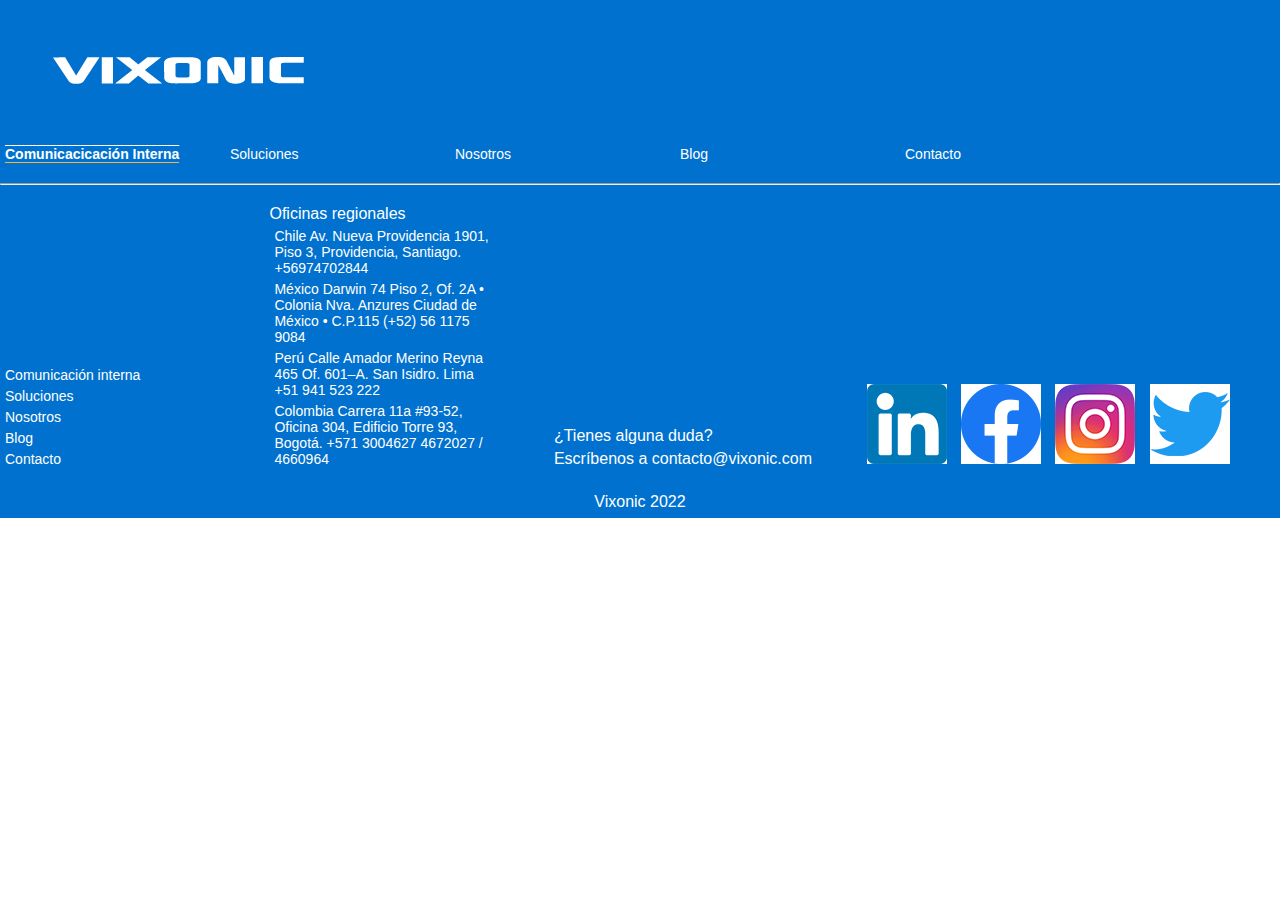
<file: Pages/Nosotros.html>
<!DOCTYPE html>
<html lang="es">

<head>
    <meta charset="UTF-8">
    <meta http-equiv="X-UA-Compatible" content="IE=edge">
    <meta name="viewport" content="width=device-width, initial-scale=1.0">
    <title>Nosotros</title>
    <link rel="stylesheet" href="../css/style.css">
</head>

<body>
    <nav class="nav">
        <a href="../index.html">
            <img class="nav__logo" src="../images/vixonic_logoweb2x_blanco.png" alt="Logo">
        </a>
        <ul class="nav__links">
            <li class="nav__item">
                <a class="nav__link nav__link--active" href="pages/Comunicacion_interna.html">Comunicacicación Interna</a>
            </li>
            <li class="nav__item">
                <a class="nav__link" href="pages/Soluciones.html">Soluciones</a>
                <ul class="nav__submenu">
                    <li class="nav__item">
                        <a class="nav__link" href="pages/Mural_digital.html">Mural Digital</a>
                    </li>
                    <li>
                        <a class="nav__link" href="pages/Screensavers.html">Screensavers</a>
                    </li>
                    <li>
                        <a class="nav__link" href="pages/Noti.html">Noti</a>
                    </li>
                </ul>
            </li>
            <li class="nav__item">
                <a class="nav__link" href="pages/Nosotros.html">Nosotros</a>
            </li>
            <li class="nav__item">
                <a class="nav__link" href="pages/Blog.html">Blog</a>
            </li>
            <li class="nav__item">
                <a class="nav__link" href="pages/Contacto.html">Contacto</a>
                <ul class="nav__submenu">
                    <li class="nav__item">
                        <a class="nav__link" href="pages/Soporte.html"></a>
                    </li>
                </ul>
            </li>
        </ul>
    </nav>
    <main>
        
    </main>
    <hr>
    <footer class="footer">
        <div class="footer__content">
            <ul class="footer__links">
                <li class="footer__item">
                    <a class="footer__link" href="pages/Comunicacion_interna.html">Comunicación interna</a>
                </li>
                <li class="footer__item">
                    <a class="footer__link" href="pages/Soluciones.html">Soluciones</a>
                </li>
                <li class="footer__item">
                    <a class="footer__link" href="pages/Nosotros.html">Nosotros</a>
                </li>
                <li class="footer__item">
                    <a class="footer__link" href="pages/Blog.html">Blog</a>
                </li>
                <li class="footer__item">
                    <a class="footer__link" href="pages/Contacto.html">Contacto</a>
                </li>
            </ul>
        </div>
        <div class="footer__content">
            <p class="footer__address">Oficinas regionales</p>
            <ul class="footer__addressdetail">
                <li class="footer__country">
                    Chile
                    Av. Nueva Providencia 1901,
                    Piso 3, Providencia, Santiago.
                    +56974702844
                </li>
                <li class="footer__country">
                    México
                    Darwin 74 Piso 2, Of. 2A • Colonia
                    Nva. Anzures Ciudad de México • C.P.115
                    (+52) 56 1175 9084
                </li>
                <li class="footer__country">
                    Perú
                    Calle Amador Merino Reyna 465
                    Of. 601–A. San Isidro. Lima
                    +51 941 523 222
                </li>
                <li class="footer__country">
                    Colombia
                    Carrera 11a #93-52, Oficina 304,
                    Edificio Torre 93, Bogotá.
                    +571 3004627
                    4672027 / 4660964
                </li>
            </ul>
        </div>
        <div class="footer__content">
            <p class="footer__write">¿Tienes alguna duda?</p>
            <p class="footer__write">Escríbenos a contacto@vixonic.com</p>
        </div>
        <div class="footer__content">
            <a class="footer_sociallink" href="https://www.linkedin.com/company/vixonic-ds/">
                <img src="../images/linkedin.png" alt="Linkedin logo"></a>
            <a class="footer_sociallink" href="https://www.facebook.com/vixonic">
                <img src="../images/Facebook_f_logo_(2019).png" alt="Facebook logo"></a>
            <a class="footer_sociallink" href="https://www.instagram.com/vixonic">
                <img src="../images/Instagram-logo.png" alt="Instagram logo"></a>
            <a class="footer_sociallink" href="https://www.twitter.com/vixonic">
                <img src="../images/Twitter-logo.png" alt="Twitter logo"></a>
        </div>
        <div class="footer__copyright">
            <p class="footer__empresa">Vixonic 2022</p>
        </div>
    </footer>
</body>

</html>
</file>
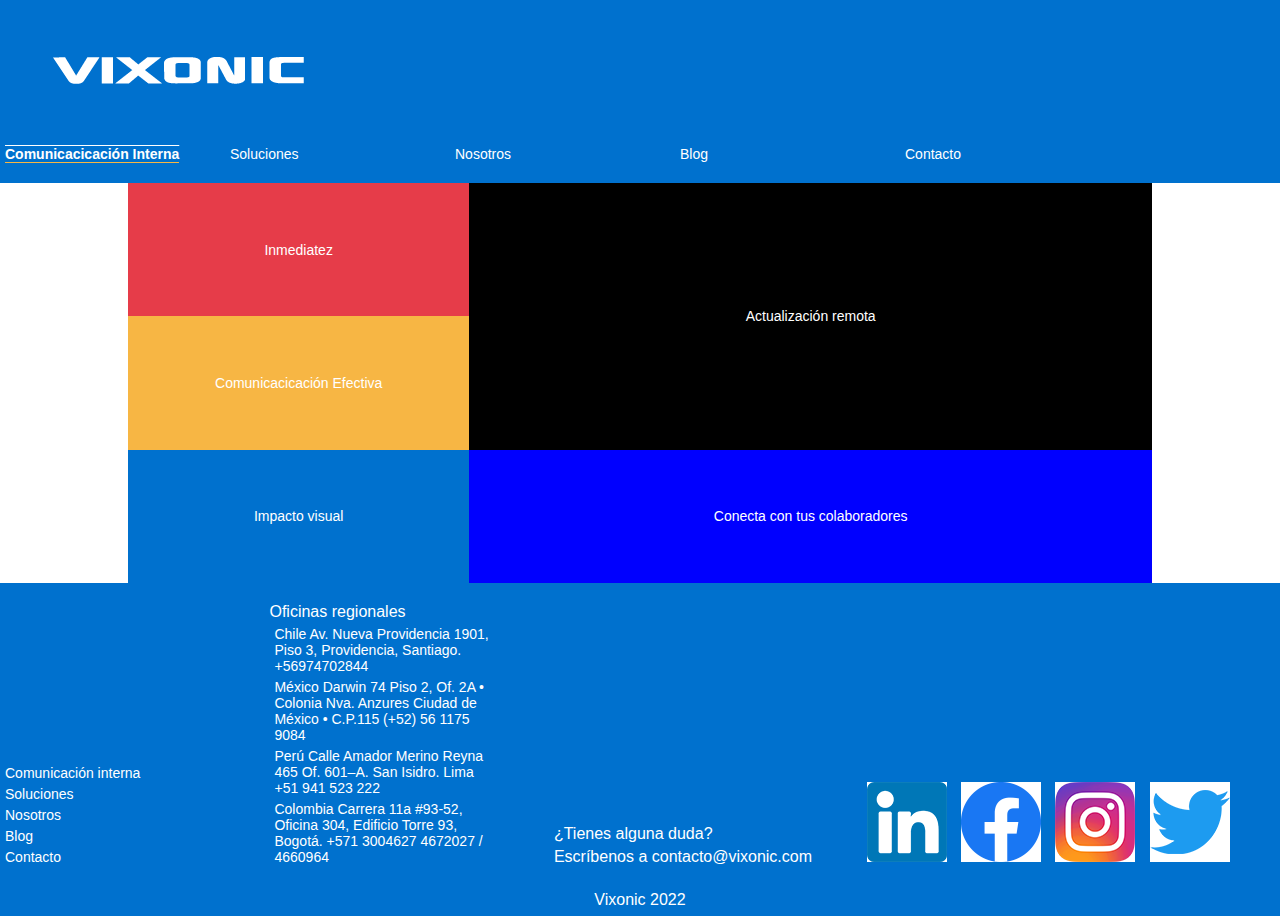
<file: Pages/Noti.html>
<!DOCTYPE html>
<html lang="es">

<head>
    <meta charset="UTF-8">
    <meta http-equiv="X-UA-Compatible" content="IE=edge">
    <meta name="viewport" content="width=device-width, initial-scale=1.0">
    <title>Noti</title>
    <link rel="stylesheet" href="../css/style.css">
</head>

<body>
    <nav class="nav">
        <a href="../index.html">
            <img class="nav__logo" src="../images/vixonic_logoweb2x_blanco.png" alt="Logo">
        </a>
        <ul class="nav__links">
            <li class="nav__item">
                <a class="nav__link nav__link--active" href="Comunicacion_interna.html">Comunicacicación Interna</a>
            </li>
            <li class="nav__item">
                <a class="nav__link" href="Soluciones.html">Soluciones</a>
                <ul class="nav__submenu">
                    <li class="nav__item">
                        <a class="nav__link" href="Mural_digital.html">Mural Digital</a>
                    </li>
                    <li>
                        <a class="nav__link" href="Screensavers.html">Screensavers</a>
                    </li>
                    <li>
                        <a class="nav__link" href="Noti.html">Noti</a>
                    </li>
                </ul>
            </li>
            <li class="nav__item">
                <a class="nav__link" href="Nosotros.html">Nosotros</a>
            </li>
            <li class="nav__item">
                <a class="nav__link" href="Blog.html">Blog</a>
            </li>
            <li class="nav__item">
                <a class="nav__link" href="Contacto.html">Contacto</a>
                <ul class="nav__submenu">
                    <li class="nav__item">
                        <a class="nav__link" href="Soporte.html"></a>
                    </li>
                </ul>
            </li>
        </ul>
    </nav>
    <main>
        <div class="gridresponsive">
            <div class="gridresponsive__caja gridresponsive__caja--1">Inmediatez</div>
            <div class="gridresponsive__caja gridresponsive__caja--2">Comunicacicación Efectiva</div>
            <div class="gridresponsive__caja gridresponsive__caja--3">Actualización remota</div>
            <div class="gridresponsive__caja gridresponsive__caja--4">Impacto visual</div>
            <div class="gridresponsive__caja gridresponsive__caja--5">Conecta con tus colaboradores</div>   
        </div>
    </main>
    <footer class="footer">
        <div class="footer__content">
            <ul class="footer__links">
                <li class="footer__item">
                    <a class="footer__link" href="Comunicacion_interna.html">Comunicación interna</a>
                </li>
                <li class="footer__item">
                    <a class="footer__link" href="Soluciones.html">Soluciones</a>
                </li>
                <li class="footer__item">
                    <a class="footer__link" href="Nosotros.html">Nosotros</a>
                </li>
                <li class="footer__item">
                    <a class="footer__link" href="Blog.html">Blog</a>
                </li>
                <li class="footer__item">
                    <a class="footer__link" href="Contacto.html">Contacto</a>
                </li>
            </ul>
        </div>
        <div class="footer__content">
            <p class="footer__address">Oficinas regionales</p>
            <ul class="footer__addressdetail">
                <li class="footer__country">
                    Chile
                    Av. Nueva Providencia 1901,
                    Piso 3, Providencia, Santiago.
                    +56974702844
                </li>
                <li class="footer__country">
                    México
                    Darwin 74 Piso 2, Of. 2A • Colonia
                    Nva. Anzures Ciudad de México • C.P.115
                    (+52) 56 1175 9084
                </li>
                <li class="footer__country">
                    Perú
                    Calle Amador Merino Reyna 465
                    Of. 601–A. San Isidro. Lima
                    +51 941 523 222
                </li>
                <li class="footer__country">
                    Colombia
                    Carrera 11a #93-52, Oficina 304,
                    Edificio Torre 93, Bogotá.
                    +571 3004627
                    4672027 / 4660964
                </li>
            </ul>
        </div>
        <div class="footer__content">
            <p class="footer__write">¿Tienes alguna duda?</p>
            <p class="footer__write">Escríbenos a contacto@vixonic.com</p>
        </div>
        <div class="footer__content">
            <a class="footer_sociallink" href="https://www.linkedin.com/company/vixonic-ds/">
                <img src="../images/linkedin.png" alt="Linkedin logo"></a>
            <a class="footer_sociallink" href="https://www.facebook.com/vixonic">
                <img src="../images/Facebook_f_logo_(2019).png" alt="Facebook logo"></a>
            <a class="footer_sociallink" href="https://www.instagram.com/vixonic">
                <img src="../images/Instagram-logo.png" alt="Instagram logo"></a>
            <a class="footer_sociallink" href="https://www.twitter.com/vixonic">
                <img src="../images/Twitter-logo.png" alt="Twitter logo"></a>
        </div>
        <div class="footer__copyright">
            <p class="footer__empresa">Vixonic 2022</p>
        </div>
    </footer>
</body>

</html>
</file>
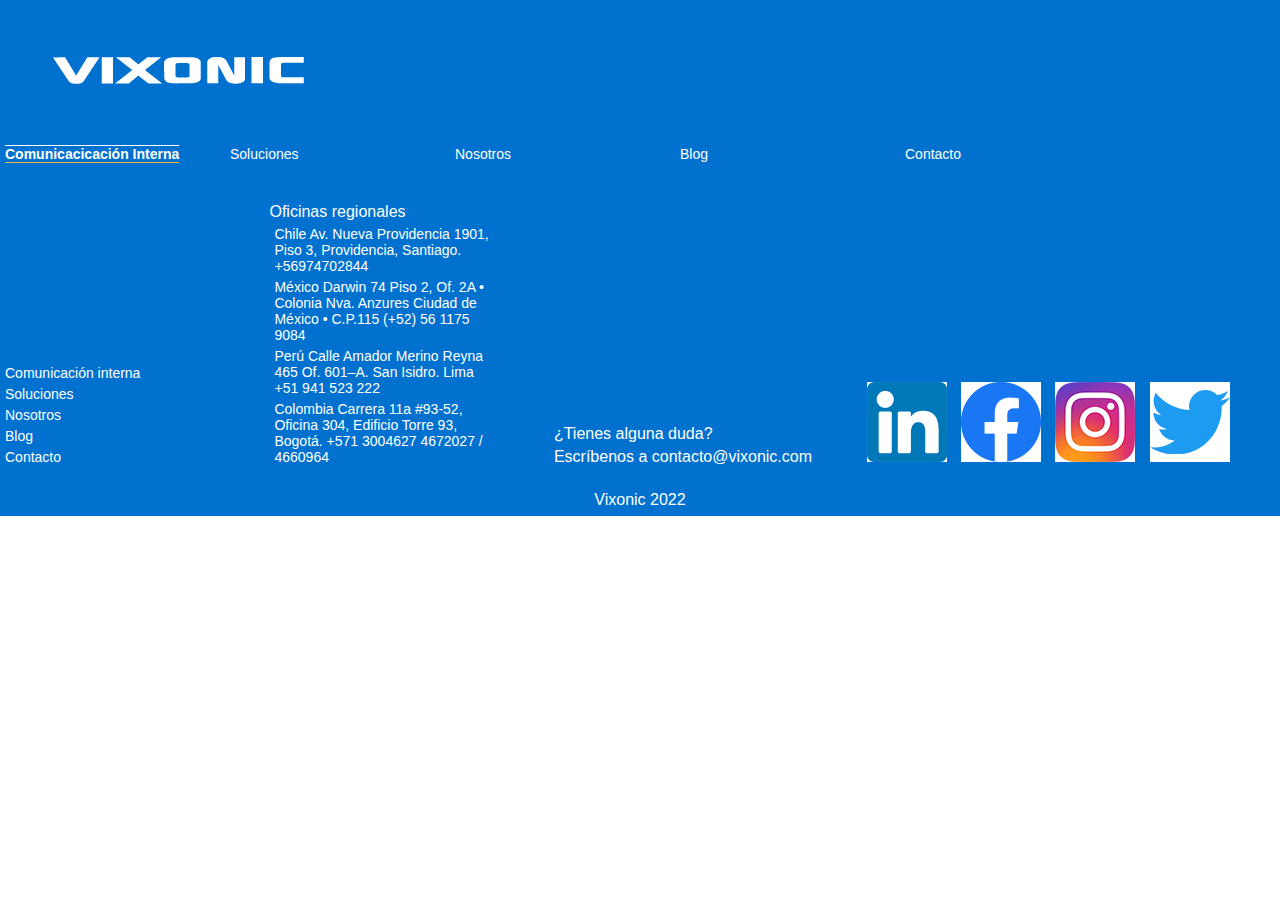
<file: Pages/Screensavers.html>
<!DOCTYPE html>
<html lang="es">
<head>
    <meta charset="UTF-8">
    <meta http-equiv="X-UA-Compatible" content="IE=edge">
    <meta name="viewport" content="width=device-width, initial-scale=1.0">
    <title>Screensavers</title>
    <link rel="stylesheet" href="../css/style.css">
</head>
<body>
    <nav class="nav">
        <a href="../index.html">
            <img class="nav__logo" src="../images/vixonic_logoweb2x_blanco.png" alt="Logo">
        </a>
        <ul class="nav__links">
            <li class="nav__item">
                <a class="nav__link nav__link--active" href="pages/Comunicacion_interna.html">Comunicacicación Interna</a>
            </li>
            <li class="nav__item">
                <a class="nav__link" href="pages/Soluciones.html">Soluciones</a>
                <ul class="nav__submenu">
                    <li class="nav__item">
                        <a class="nav__link" href="pages/Mural_digital.html">Mural Digital</a>
                    </li>
                    <li>
                        <a class="nav__link" href="pages/Screensavers.html">Screensavers</a>
                    </li>
                    <li>
                        <a class="nav__link" href="pages/Noti.html">Noti</a>
                    </li>
                </ul>
            </li>
            <li class="nav__item">
                <a class="nav__link" href="pages/Nosotros.html">Nosotros</a>
            </li>
            <li class="nav__item">
                <a class="nav__link" href="pages/Blog.html">Blog</a>
            </li>
            <li class="nav__item">
                <a class="nav__link" href="pages/Contacto.html">Contacto</a>
                <ul class="nav__submenu">
                    <li class="nav__item">
                        <a class="nav__link" href="pages/Soporte.html"></a>
                    </li>
                </ul>
            </li>
        </ul>
    </nav>
<main>
    
</main>
    <footer class="footer">
        <div class="footer__content">
            <ul class="footer__links">
                <li class="footer__item">
                    <a class="footer__link" href="pages/Comunicacion_interna.html">Comunicación interna</a>
                </li>
                <li class="footer__item">
                    <a class="footer__link" href="pages/Soluciones.html">Soluciones</a>
                </li>
                <li class="footer__item">
                    <a class="footer__link" href="pages/Nosotros.html">Nosotros</a>
                </li>
                <li class="footer__item">
                    <a class="footer__link" href="pages/Blog.html">Blog</a>
                </li>
                <li class="footer__item">
                    <a class="footer__link" href="pages/Contacto.html">Contacto</a>
                </li>
            </ul>
        </div>
        <div class="footer__content">
            <p class="footer__address">Oficinas regionales</p>
            <ul class="footer__addressdetail">
                <li class="footer__country">
                    Chile
                    Av. Nueva Providencia 1901,
                    Piso 3, Providencia, Santiago.
                    +56974702844
                </li>
                <li class="footer__country">
                    México
                    Darwin 74 Piso 2, Of. 2A • Colonia
                    Nva. Anzures Ciudad de México • C.P.115
                    (+52) 56 1175 9084
                </li>
                <li class="footer__country">
                    Perú
                    Calle Amador Merino Reyna 465
                    Of. 601–A. San Isidro. Lima
                    +51 941 523 222
                </li>
                <li class="footer__country">
                    Colombia
                    Carrera 11a #93-52, Oficina 304,
                    Edificio Torre 93, Bogotá.
                    +571 3004627
                    4672027 / 4660964
                </li>
            </ul>
        </div>
        <div class="footer__content">
            <p class="footer__write">¿Tienes alguna duda?</p>
            <p class="footer__write">Escríbenos a contacto@vixonic.com</p>
        </div>
        <div class="footer__content">
            <a class="footer_sociallink" href="https://www.linkedin.com/company/vixonic-ds/">
                <img src="../images/linkedin.png" alt="Linkedin logo"></a>
            <a class="footer_sociallink" href="https://www.facebook.com/vixonic">
                <img src="../images/Facebook_f_logo_(2019).png" alt="Facebook logo"></a>
            <a class="footer_sociallink" href="https://www.instagram.com/vixonic">
                <img src="../images/Instagram-logo.png" alt="Instagram logo"></a>
            <a class="footer_sociallink" href="https://www.twitter.com/vixonic">
                <img src="../images/Twitter-logo.png" alt="Twitter logo"></a>
        </div>
        <div class="footer__copyright">
            <p class="footer__empresa">Vixonic 2022</p>
        </div>
    </footer>
</body>
</html>
</file>
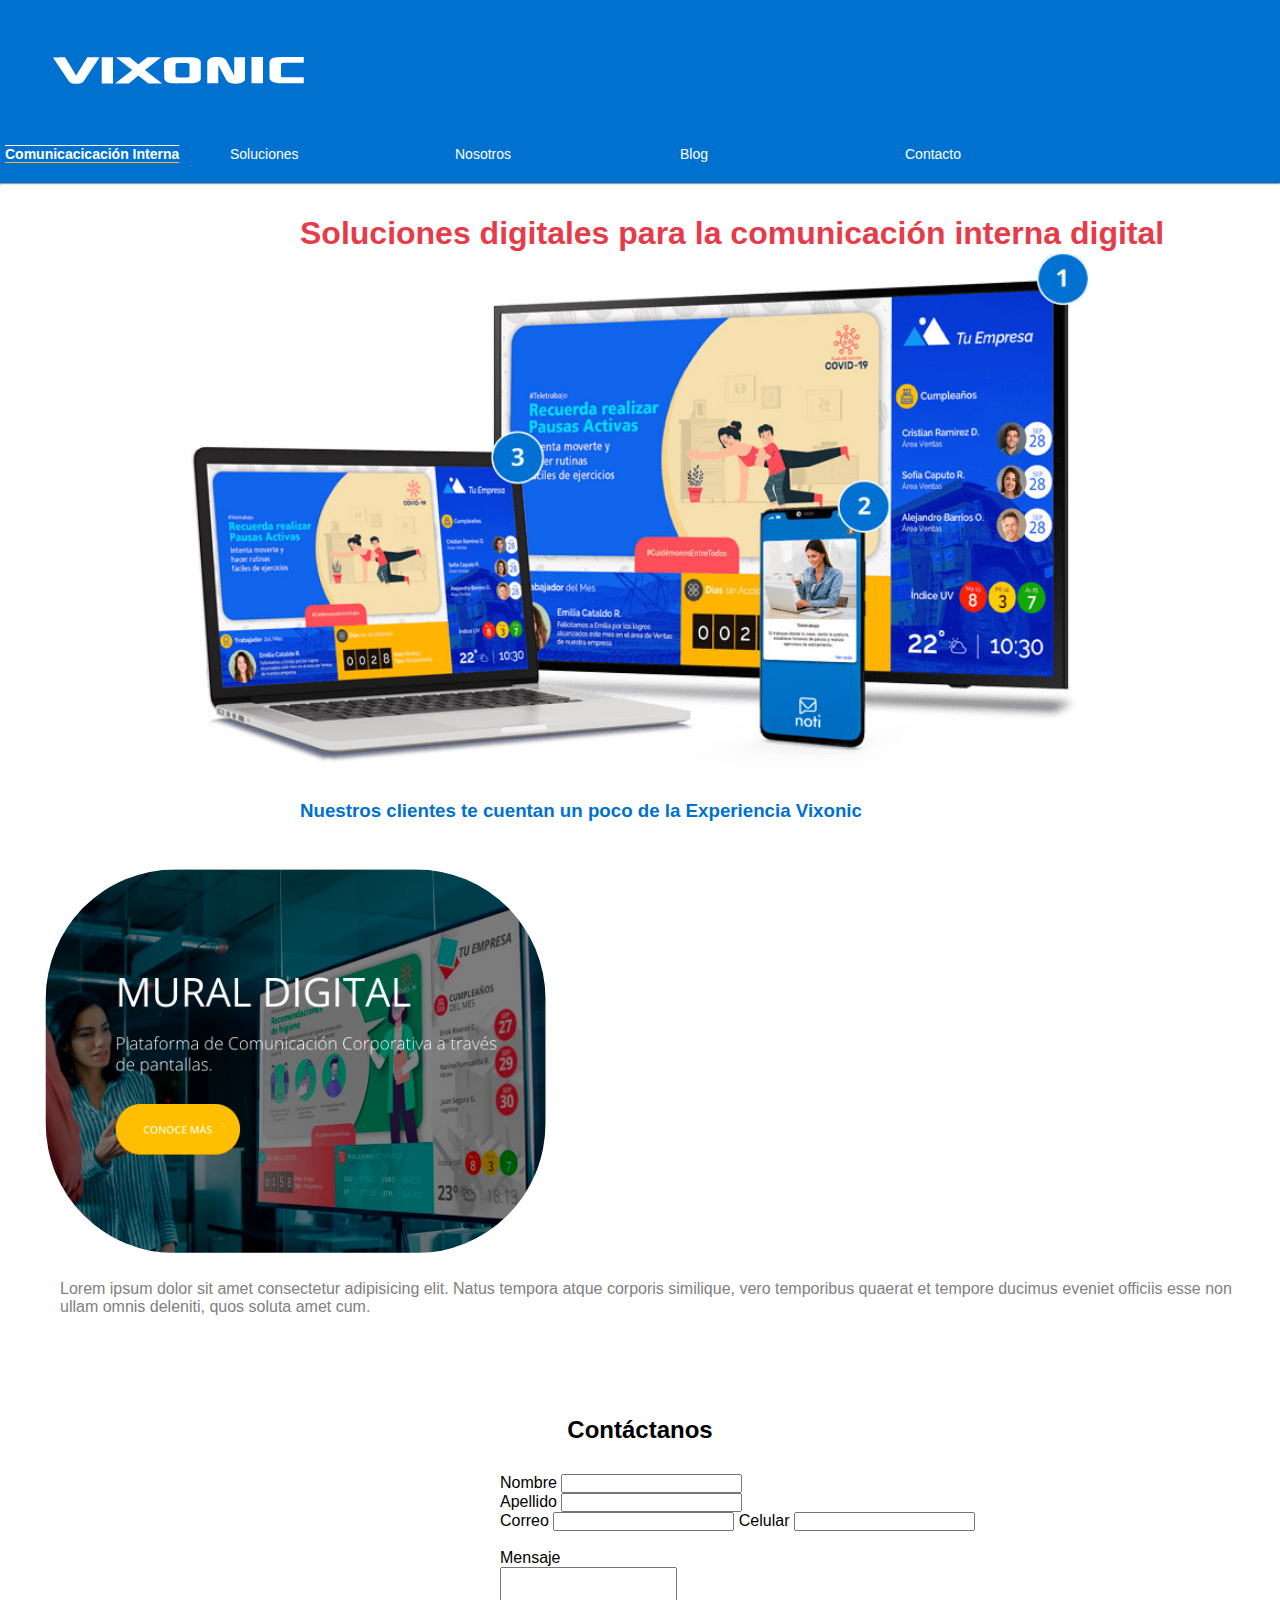
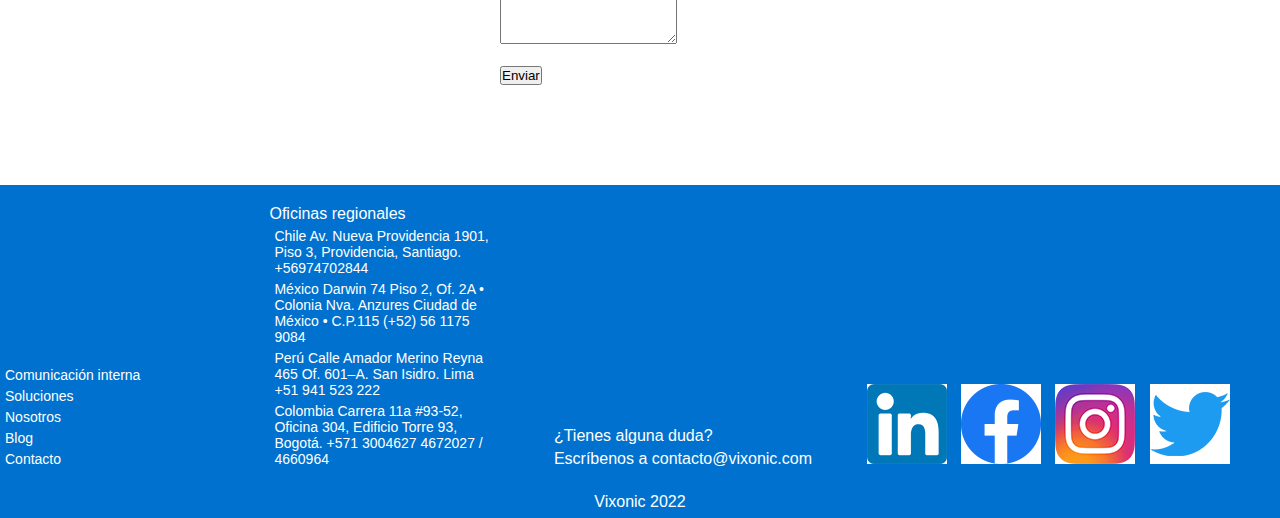
<file: Pages/Soluciones.html>
<!DOCTYPE html>
<html lang="es">

<head>
    <meta charset="UTF-8">
    <meta http-equiv="X-UA-Compatible" content="IE=edge">
    <meta name="viewport" content="width=device-width, initial-scale=1.0">
    <title>Soluciones</title>
    <link rel="stylesheet" href="../css/style.css">
</head>

<body>
    <nav class="nav">
        <a href="../index.html">
            <img class="nav__logo" src="../images/vixonic_logoweb2x_blanco.png" alt="Logo">
        </a>
        <ul class="nav__links">
            <li class="nav__item">
                <a class="nav__link nav__link--active" href="pages/Comunicacion_interna.html">Comunicacicación
                    Interna</a>
            </li>
            <li class="nav__item">
                <a class="nav__link" href="pages/Soluciones.html">Soluciones</a>
                <ul class="nav__submenu">
                    <li class="nav__item">
                        <a class="nav__link" href="Pages/Mural_digital.html">Mural Digital</a>
                    </li>
                    <li>
                        <a class="nav__link" href="Pages/Screensavers.html">Screensavers</a>
                    </li>
                    <li>
                        <a class="nav__link" href="Pages/Noti.html">Noti</a>
                    </li>
                </ul>
            </li>
            <li class="nav__item">
                <a class="nav__link" href="pages/Nosotros.html">Nosotros</a>
            </li>
            <li class="nav__item">
                <a class="nav__link" href="pages/Blog.html">Blog</a>
            </li>
            <li class="nav__item">
                <a class="nav__link" href="pages/Contacto.html">Contacto</a>
                <ul class="nav__submenu">
                    <li class="nav__item">
                        <a class="nav__link" href="Pages/Soporte.html"></a>
                    </li>
                </ul>
            </li>
        </ul>
    </nav>
    <hr>
    <main>
        <section class="titulo__de__pagina">
            <h1 class="titulo__principal">
                <p>Soluciones digitales para la comunicación interna digital</p>
            </h1>
            <img class="carrusel__banner" src="../images/Portada-Dispositivos-Home-3_comp2.jpeg" alt="portada">
        </section>
        <section class="beneficios__generales">
            <h3 class="titulo__beneficios__generales">
                <p>Nuestros clientes te cuentan un poco de la Experiencia Vixonic</p>
            </h3>
            <div class="beneficios">
                <img class="imagen__beneficios__generales" src="../images/mural digital.png" alt="experiencia vixonic">
                <p class="texto__beneficios__generales">Lorem ipsum dolor sit amet consectetur adipisicing elit. Natus
                    tempora atque corporis similique, vero temporibus quaerat et tempore ducimus eveniet officiis esse
                    non ullam omnis deleniti, quos soluta amet cum.</p>
            </div>
        </section>
        <section class="titulo">
            <h2 class="titulo__h2">
                <p class="titulo__textoh2">Contáctanos</p>
            </h2>
            <form class="formulario__contacto">
                <div>
                    <label for="nombre">Nombre</label>
                    <input type="text" required>
                </div>
                <div>
                    <label for="apellido">Apellido</label>
                    <input type="text" required>
                </div>
                <div>
                    <label for="correo">Correo</label>
                    <input type="text" required>
                    <label for="celular">Celular</label>
                    <input type="number" required>
                </div>
                <br>
                <div>
                    <label for="mensaje">Mensaje</label>
                    <br>
                    <textarea name="" id="" cols="20" rows="5"></textarea>
                </div>
                <br>
                <input type="submit" value="Enviar">
            </form>
        </section>
    </main>
    <footer class="footer">
        <div class="footer__content">
            <ul class="footer__links">
                <li class="footer__item">
                    <a class="footer__link" href="pages/Comunicacion_interna.html">Comunicación interna</a>
                </li>
                <li class="footer__item">
                    <a class="footer__link" href="pages/Soluciones.html">Soluciones</a>
                </li>
                <li class="footer__item">
                    <a class="footer__link" href="pages/Nosotros.html">Nosotros</a>
                </li>
                <li class="footer__item">
                    <a class="footer__link" href="pages/Blog.html">Blog</a>
                </li>
                <li class="footer__item">
                    <a class="footer__link" href="pages/Contacto.html">Contacto</a>
                </li>
            </ul>
        </div>
        <div class="footer__content">
            <p class="footer__address">Oficinas regionales</p>
            <ul class="footer__addressdetail">
                <li class="footer__country">
                    Chile
                    Av. Nueva Providencia 1901,
                    Piso 3, Providencia, Santiago.
                    +56974702844
                </li>
                <li class="footer__country">
                    México
                    Darwin 74 Piso 2, Of. 2A • Colonia
                    Nva. Anzures Ciudad de México • C.P.115
                    (+52) 56 1175 9084
                </li>
                <li class="footer__country">
                    Perú
                    Calle Amador Merino Reyna 465
                    Of. 601–A. San Isidro. Lima
                    +51 941 523 222
                </li>
                <li class="footer__country">
                    Colombia
                    Carrera 11a #93-52, Oficina 304,
                    Edificio Torre 93, Bogotá.
                    +571 3004627
                    4672027 / 4660964
                </li>
            </ul>
        </div>
        <div class="footer__content">
            <p class="footer__write">¿Tienes alguna duda?</p>
            <p class="footer__write">Escríbenos a contacto@vixonic.com</p>
        </div>
        <div class="footer__content">
            <a class="footer_sociallink" href="https://www.linkedin.com/company/vixonic-ds/">
                <img src="../images/linkedin.png" alt="Linkedin logo"></a>
            <a class="footer_sociallink" href="https://www.facebook.com/vixonic">
                <img src="../images/Facebook_f_logo_(2019).png" alt="Facebook logo"></a>
            <a class="footer_sociallink" href="https://www.instagram.com/vixonic">
                <img src="../images/Instagram-logo.png" alt="Instagram logo"></a>
            <a class="footer_sociallink" href="https://www.twitter.com/vixonic">
                <img src="../images/Twitter-logo.png" alt="Twitter logo"></a>
        </div>
        <div class="footer__copyright">
            <p class="footer__empresa">Vixonic 2022</p>
        </div>
    </footer>
</body>

</html>
</file>
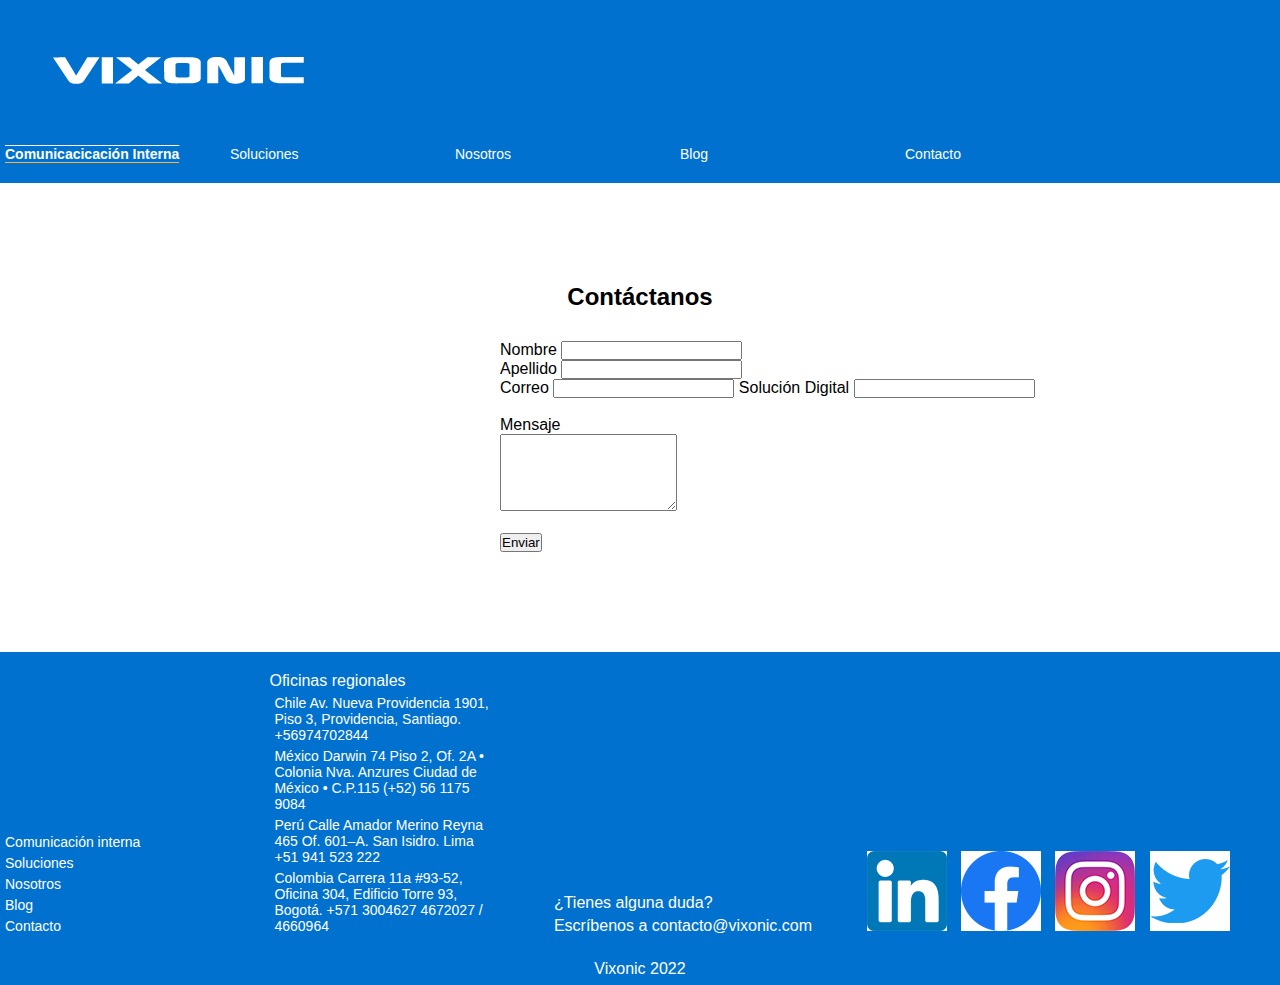
<file: Pages/Soporte.html>
<!DOCTYPE html>
<html lang="es">
<head>
    <meta charset="UTF-8">
    <meta http-equiv="X-UA-Compatible" content="IE=edge">
    <meta name="viewport" content="width=device-width, initial-scale=1.0">
    <title>Soporte</title>
    <link rel="stylesheet" href="../css/style.css">
</head>
<body>
    <nav class="nav">
        <a href="../index.html">
            <img class="nav__logo" src="../images/vixonic_logoweb2x_blanco.png" alt="Logo">
        </a>
        <ul class="nav__links">
            <li class="nav__item">
                <a class="nav__link nav__link--active" href="pages/Comunicacion_interna.html">Comunicacicación Interna</a>
            </li>
            <li class="nav__item">
                <a class="nav__link" href="pages/Soluciones.html">Soluciones</a>
                <ul class="nav__submenu">
                    <li class="nav__item">
                        <a class="nav__link" href="pages/Mural_digital.html">Mural Digital</a>
                    </li>
                    <li>
                        <a class="nav__link" href="pages/Screensavers.html">Screensavers</a>
                    </li>
                    <li>
                        <a class="nav__link" href="pages/Noti.html">Noti</a>
                    </li>
                </ul>
            </li>
            <li class="nav__item">
                <a class="nav__link" href="pages/Nosotros.html">Nosotros</a>
            </li>
            <li class="nav__item">
                <a class="nav__link" href="pages/Blog.html">Blog</a>
            </li>
            <li class="nav__item">
                <a class="nav__link" href="pages/Contacto.html">Contacto</a>
                <ul class="nav__submenu">
                    <li class="nav__item">
                        <a class="nav__link" href="pages/Soporte.html"></a>
                    </li>
                </ul>
            </li>
        </ul>
    </nav>
<main>
    <section class="titulo">
        <h2 class="titulo__h2">
            <p class="titulo__textoh2">Contáctanos</p>
        </h2>
        <form class="formulario__contacto">
            <div>
                <label for="nombre">Nombre</label>
                <input type="text" required>
            </div>
            <div>
                <label for="apellido">Apellido</label>
                <input type="text" required>
            </div>
            <div>
                <label for="correo">Correo</label>
                <input type="text" required>
                <label for="solucion">Solución Digital</label>
                <input type="text" required>
            </div>
            <br>
            <div>
                <label for="mensaje">Mensaje</label>
                <br>
                <textarea name="" id="" cols="20" rows="5"></textarea>
            </div>
            <br>
            <input type="submit" value="Enviar">
        </form>
    </section>
</main>

    <footer class="footer">
        <div class="footer__content">
            <ul class="footer__links">
                <li class="footer__item">
                    <a class="footer__link" href="pages/Comunicacion_interna.html">Comunicación interna</a>
                </li>
                <li class="footer__item">
                    <a class="footer__link" href="pages/Soluciones.html">Soluciones</a>
                </li>
                <li class="footer__item">
                    <a class="footer__link" href="pages/Nosotros.html">Nosotros</a>
                </li>
                <li class="footer__item">
                    <a class="footer__link" href="pages/Blog.html">Blog</a>
                </li>
                <li class="footer__item">
                    <a class="footer__link" href="pages/Contacto.html">Contacto</a>
                </li>
            </ul>
        </div>
        <div class="footer__content">
            <p class="footer__address">Oficinas regionales</p>
            <ul class="footer__addressdetail">
                <li class="footer__country">
                    Chile
                    Av. Nueva Providencia 1901,
                    Piso 3, Providencia, Santiago.
                    +56974702844
                </li>
                <li class="footer__country">
                    México
                    Darwin 74 Piso 2, Of. 2A • Colonia
                    Nva. Anzures Ciudad de México • C.P.115
                    (+52) 56 1175 9084
                </li>
                <li class="footer__country">
                    Perú
                    Calle Amador Merino Reyna 465
                    Of. 601–A. San Isidro. Lima
                    +51 941 523 222
                </li>
                <li class="footer__country">
                    Colombia
                    Carrera 11a #93-52, Oficina 304,
                    Edificio Torre 93, Bogotá.
                    +571 3004627
                    4672027 / 4660964
                </li>
            </ul>
        </div>
        <div class="footer__content">
            <p class="footer__write">¿Tienes alguna duda?</p>
            <p class="footer__write">Escríbenos a contacto@vixonic.com</p>
        </div>
        <div class="footer__content">
            <a class="footer_sociallink" href="https://www.linkedin.com/company/vixonic-ds/">
                <img src="../images/linkedin.png" alt="Linkedin logo"></a>
            <a class="footer_sociallink" href="https://www.facebook.com/vixonic">
                <img src="../images/Facebook_f_logo_(2019).png" alt="Facebook logo"></a>
            <a class="footer_sociallink" href="https://www.instagram.com/vixonic">
                <img src="../images/Instagram-logo.png" alt="Instagram logo"></a>
            <a class="footer_sociallink" href="https://www.twitter.com/vixonic">
                <img src="../images/Twitter-logo.png" alt="Twitter logo"></a>
        </div>
        <div class="footer__copyright">
            <p class="footer__empresa">Vixonic 2022</p>
        </div>
    </footer>
</body>
</html>
</file>
<file: css/style.css>
*{
    margin: 0;
    padding: 0;
    box-sizing: border-box;
}

/*BODY*/
body{
    font-family: 'Segoe UI', Tahoma, Geneva, Verdana, sans-serif;
}


ul {
    list-style: none;
    font-size: 0;
}

li {
    display: inline-block;
    width: 25vh;
    position: relative;
    font-size: 14px;
}

ul  ul {
    position: absolute;
    display: none;
}

ul ul li {
    display: block;
}

ul li:hover ul {
    display: block;
}

.nav{
background-color: #0071ce;
position: sticky;
top: 0;
z-index: 2;
}

.nav__logo {
    margin-top: 20px;
    margin-left: 10px;
    padding-bottom: 20px;
}

.nav__links {
    list-style: none;
    display: inline-block;
    margin-bottom: 20px;
}

.nav__item {
    display: inline-block;
}

.nav__link {
    text-decoration: none;
    display: inline-block;
    margin-left: 5px;
    margin-right: 5px;
    color: white;
}

.nav__link--active {
font-weight: 900;
text-decoration: overline;
border-bottom: 1px solid #f7b644;
color: white;
}

/*main*/

.carrusel__banner {
    width: 100vh;
    margin: auto;
    display: block;
}

.preguntas__iniciales {
    text-decoration: none;
    margin-bottom: 30px;
    margin-top: 30px;
    margin-left: 30px;

}

.titulo__palabras {
    text-decoration: none;
    margin-left: 30px;
    margin-top: 50px;
    margin-bottom: 30px;
}

.mapadepalabras {
    display: inline-block;
    color: #0071ce;
    margin-left: 30px;
    margin-top: 10px;
    margin-bottom: 30px;
    margin-right: 40px;
}

.boton__interno {
    background-color: #e63c49;
    text-decoration: none;
    width: 70px;
    height: 50px;
    width: 25vh;
    margin: auto;
    display: block;
}

.boton__link {
    text-decoration: none;
    color: white;
    font-size: 14px;
}

.titulo__textoh2 {
    padding-top: 100px;
    padding-bottom: 30px;
    text-align: center;
}

.texto__parrafo {
    padding-top: 30px;
    text-align: left;
    margin-left: 50px;
    margin-right: 50px;
    padding-bottom: 30px;
}

.boton__soluciones {
    background-color: #f7b644;
    text-decoration: none;
    width: 70px;
    height: 50px;
    width: 40vh;
    margin-left: 50px;
    margin-right: 50px;
    display: inline-block;
}

.img__logoclientes {
    margin: auto;
    display: inline-block;
    width: 40vh;
}

.formulario__contacto {
    width: 100vh;
    align-content: center;
    margin-left: 500px;
    padding-bottom: 100px;
}

.barra {
    position: relative;
    padding-left: 40%;
    padding-right: 40%;
    padding-top: 25px;
}

.card {
    background-color: #f1f1f1;
    height: 350px;
    width: 350px;
    border: solid 2px #f7b644;
    margin-bottom: 20px;
    padding-left: 30px;
    padding-right: 30px;
    display: inline-block;
    overflow: hidden;
    margin: 10px;

}

.card__header {
    background-color: #f1f1f1;
    height: 30px;
    text-align: center;
}

.card__body {
    margin-top: 20px;
}

.card__image img {
    width: 20%;
    height: auto;
    position: absolute;
    
}

.titulo__experiencia {
    color: #e63c49;
    margin-left: 30px;
    font-weight: bold;
    margin-bottom: 10px;
}

.contenido {
    color: gray;
    margin-left: 30px;
    margin-bottom: 10px;
}

.titulo__beneficios {
    color: #f7b644;
    margin-left: 30px;
    margin-bottom: 10px;
}

.enlace__beneficios {
    display: inline-block;
    margin-left: 30px;
    margin-bottom: 10px;
    width: 20%;
}

.titulo__principal {
    color: #e63c49;
    padding-left: 300px;
    margin-top: 30px;
}

.titulo__beneficios__generales {
    color: #0071ce;
    padding-left: 300px;
    margin-top: 30px;
    margin-bottom: 30px;
}

.beneficios {
    display: inline-block;
    margin-left: 30px;
    margin-right: 30px;
}

.texto__beneficios__generales {
    color: gray;
    margin-left: 30px;
}

.animacion_susccribete {
    color: #e63c49;
    background-color: wheat;
    display: flex;
    justify-content: center;
    transform: scale(2fr);
    transition: 2s;
}

/*footer*/
footer{
    background-color: #0071ce;
    width: 100%;
}


.footer {
    position: top;
    bottom: 0;
    height: 300px;
    padding-top: 10px;
}

.footer--grid {
    display: inline-block;
    bottom: 0;
    height: 400px;
}

.footer__content {
list-style: none;
display: inline-block;
margin-top: 10px;
color: white;
margin-right: 40px;
}

.footer__links {
    display: list-item;
}

.footer__item {
    display: list-item;
}

.footer__link {
    text-decoration: none;
    display: list-item;
    margin-left: 5px;
    margin-right: 5px;
    margin-top: 5px;
    color: white;
}

.footer__address{
display: block;
}

.footer__addressdetail{
display: block;
}

.footer__country{
    text-decoration: none;
    display: block;
    margin-top: 5px;
    margin-left: 5px;
    margin-right: 5px;
}

.footer__write {
    text-decoration: none;
    display: block;
    margin-top: 5px;
    margin-left: 5px;
    margin-right: 5px;
}

.footer_sociallink {
    text-decoration: none;
    display: inline-block;
    margin-top: 5px;
    margin-left: 5px;
    margin-right: 5px;
}

.footer__empresa {
    display: flex;
    height: 50px;
    justify-content: center;
    align-content: center;
    text-decoration: none;
    background-color: #0071ce;
    color: white;
    padding-top: 25px;
    
}

.gridresponsive {
    height: 400px;
    width: 80%;
    margin: 0 auto;
    display: grid;
    grid-template-areas: 
    "caja-1 caja-2 caja-2"
    "caja-1 caja-2 caja-2"
    "caja-3 caja-4 caja-5";
    grid-template-columns: 1fr 2fr 1fr;
    grid-template-rows: 1fr 1fr 1fr;
}

.gridresponsive__caja {
    font-size: 14px;
    display: flex;
    justify-content: center;
    align-items: center;
    background-color: #0071ce;
    color: white;
}

.gridresponsive__caja--1 {
    grid-area: caja-1;
    background-color: #e63c49;
}

.gridresponsive__caja--2 {
    grid-area: caja-2;
    background-color: #f7b644;
}

.gridresponsive__caja--3 {
    grid-area: caja-3;
    background-color: black;
}

.gridresponsive__caja--4 {
    grid-area: caja-4;
    background-color: #0071ce;
}

.gridresponsive__caja--5 {
    grid-area: caja-5;
    background-color: blue;
}


@media screen and (max-width: 1920px) { 
    .gridresponsive {
        grid-template-columns: 1fr 1fr 1fr;
        font-weight: bold;
    }
}

@media screen and (max-width: 1280px) {
    .gridresponsive {
        grid-template-areas: 
        "caja-1 caja-3 caja-3"
        "caja-2 caja-3 caja-3"
        "caja-4 caja-5 caja-5";

        font-weight: normal;
    }

}


@media screen and (max-width: 960px) {
    .gridresponsive {
        grid-template-areas: 
        "caja-1 caja-2 caja-3"
        "caja-4 caja-5 caja-5";
        font-weight: 700;
    }
}


@media screen and (max-width: 640px) {
    .gridresponsive {
        grid-template-areas: 
        "caja-1"
        "caja-2"
        "caja-3"
        "caja-4"
        "caja-5" ;
        grid-template-columns: 100%;
        grid-template-rows: 1fr 1fr 1fr 1fr 1fr 1fr;
        color: wheat;
        
    }
}
</file>
